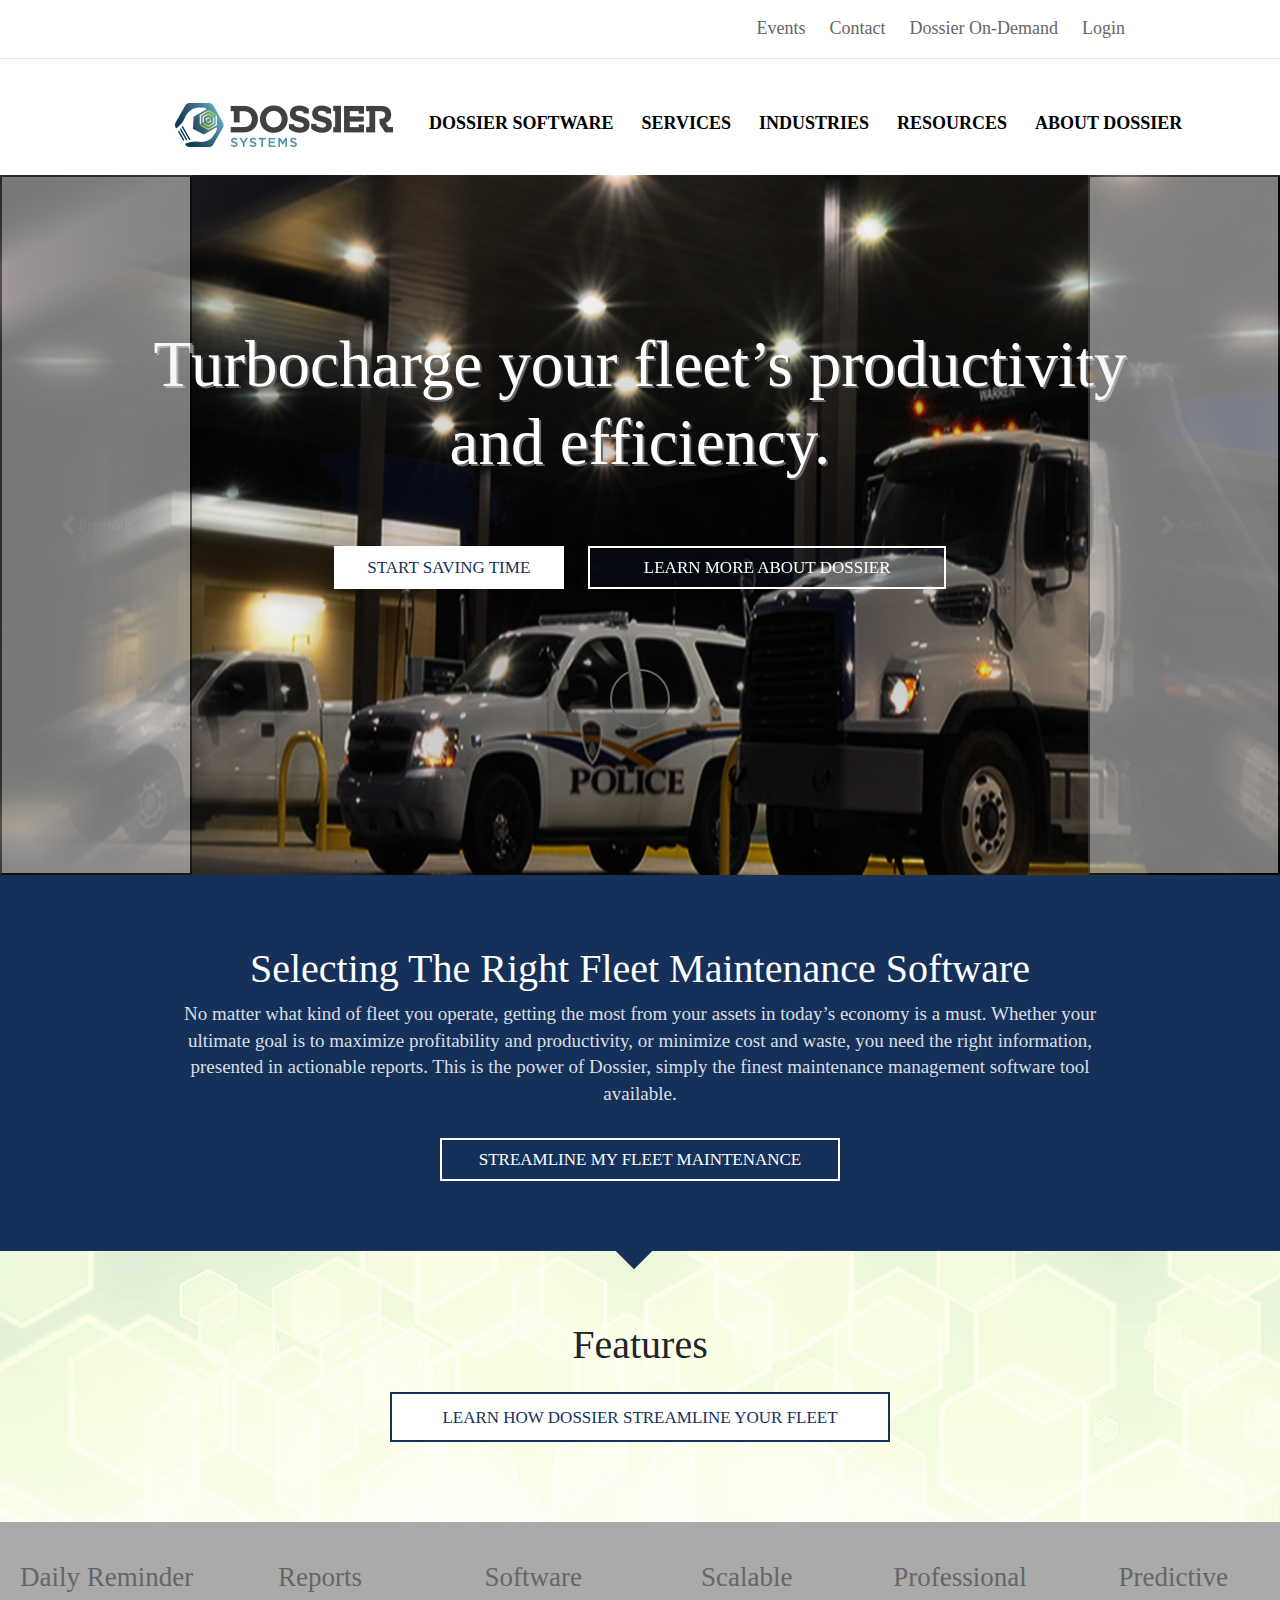
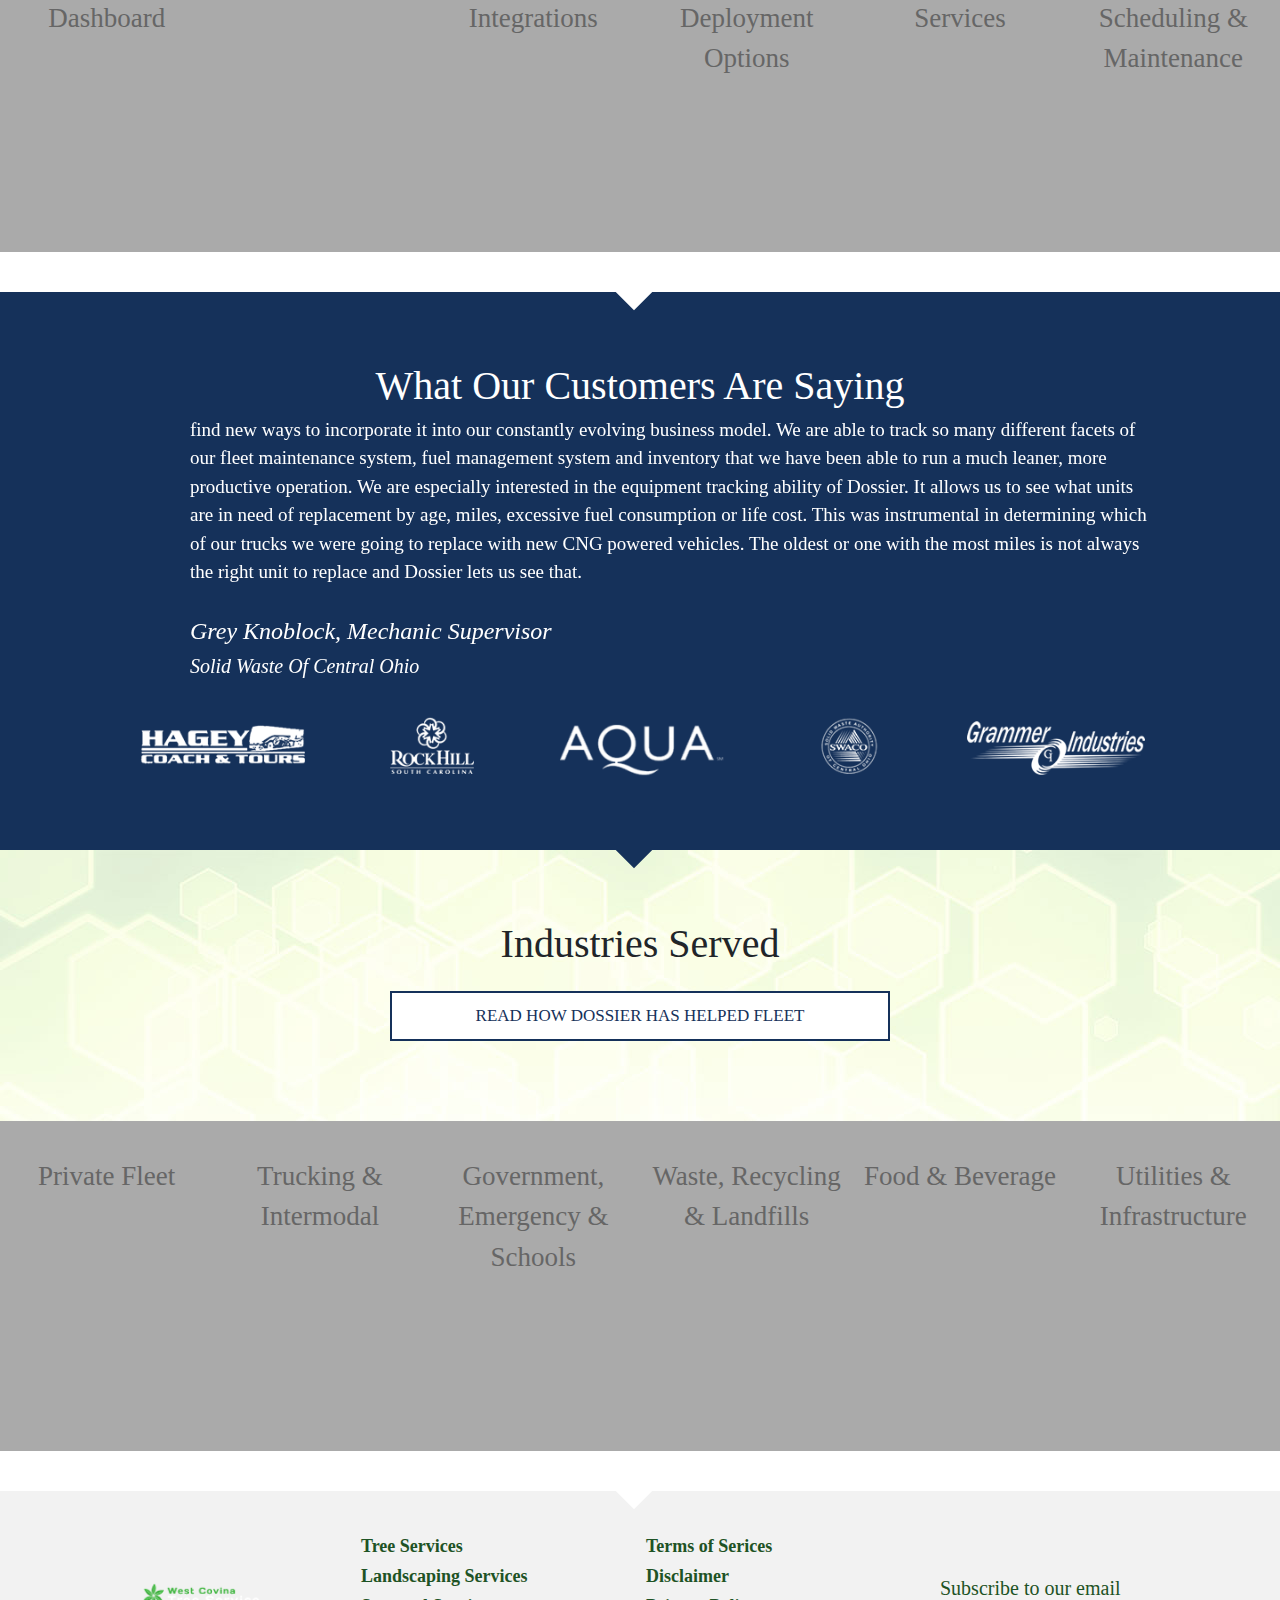
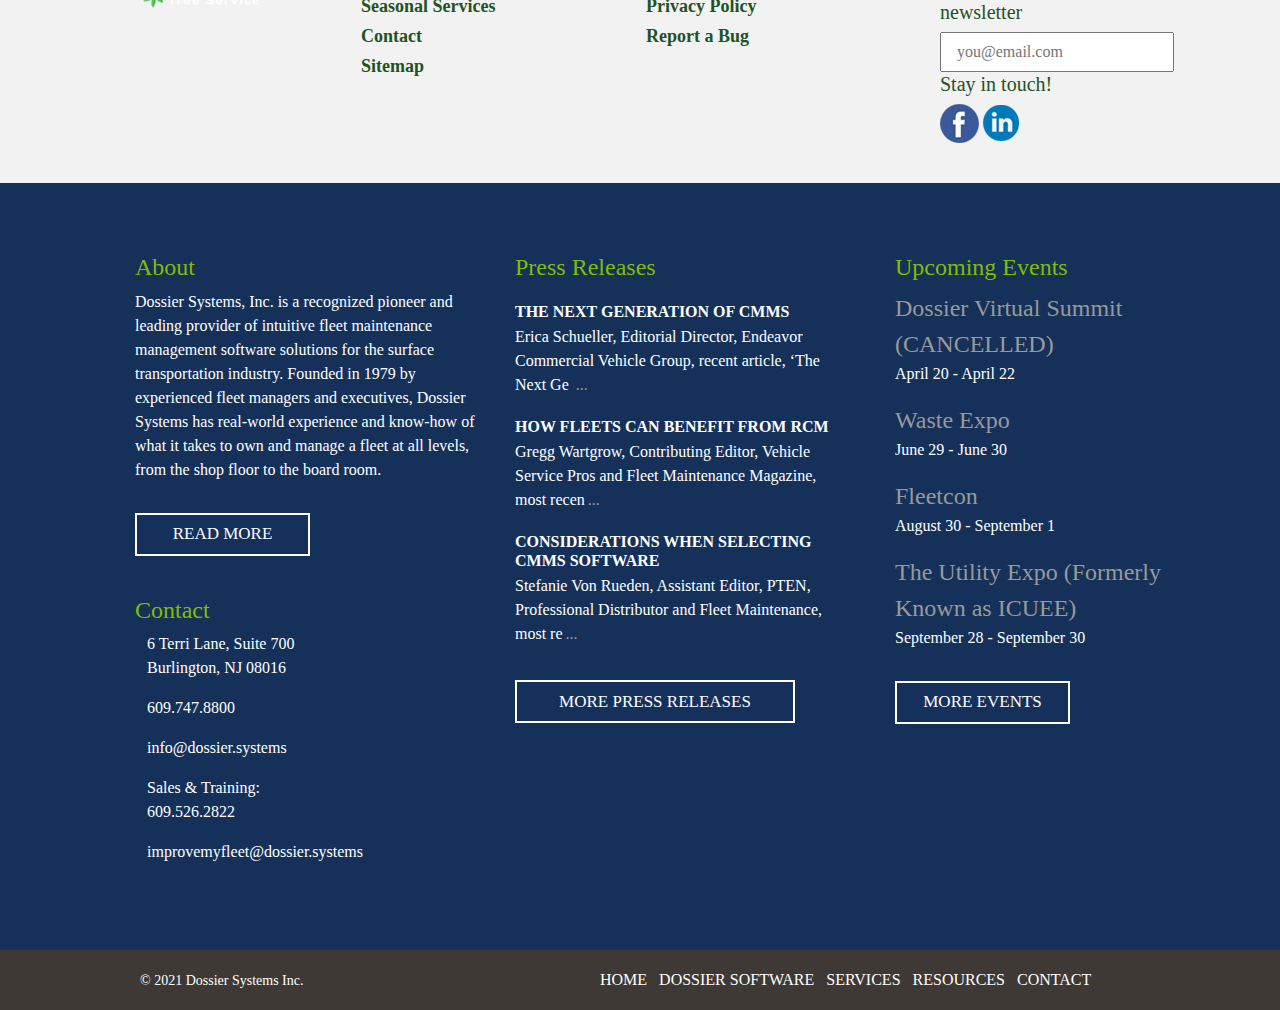
<file: index.html>
<!DOCTYPE html>
<html lang="en">

<head>
    <meta charset="UTF-8">
    <meta http-equiv="X-UA-Compatible" content="IE=edge">
    <meta name="viewport" content="width=device-width, initial-scale=1.0">
    <link rel="stylesheet" href="https://maxcdn.bootstrapcdn.com/bootstrap/4.0.0/css/bootstrap.min.css"
    integrity="sha384-Gn5384xqQ1aoWXA+058RXPxPg6fy4IWvTNh0E263XmFcJlSAwiGgFAW/dAiS6JXm" crossorigin="anonymous">
    <link href="https://cdn.jsdelivr.net/npm/bootstrap@5.0.0-beta2/dist/css/bootstrap.min.css" rel="stylesheet" integrity="sha384-BmbxuPwQa2lc/FVzBcNJ7UAyJxM6wuqIj61tLrc4wSX0szH/Ev+nYRRuWlolflfl" crossorigin="anonymous">

<link rel="stylesheet" href="fleetstyle.css">
<link rel="stylesheet" href="https://pro.fontawesome.com/releases/v5.10.0/css/all.css"
    integrity="sha384-AYmEC3Yw5cVb3ZcuHtOA93w35dYTsvhLPVnYs9eStHfGJvOvKxVfELGroGkvsg+p" crossorigin="anonymous" />
    <link rel="stylesheet" href="https://unpkg.com/aos@next/dist/aos.css" />
    
        <title>Fleet Maintenance</title>
    <style>
        .drps:hover .drpmenu {
            display: block;
        }

        .drpmenu {
            margin-top: 0;
            border: 1px solid rgb(233, 233, 233);
            border: 0px;
        }
    </style>
    <script>
        $(document).ready(function () {
            $(".drps").hover(function () {
                var drpmenu = $(this).children(".drpmenu");
                if (drpmenu.is(":visible")) {
                    drpmenu.parent().toggleClass("open");
                }
            });
        });
    </script>
</head>

<body>

    <div class="first">
        <a href="" class="firstlinks"><i class="fal fa-bus  phone"></i>Events</a>
        <a href="" class="firstlinks"><i class="fal fa-phone-alt phone"></i>Contact</a>
        <a href="" class="firstlinks"><i class="fal fa-construction  phone"></i>Dossier On-Demand</a>
        <a href="" class="firstlinks"><i class="fas fa-key  phone"></i>Login</a>
    
    </div>
    <hr>

    <nav class="navbar navbar-expand-lg navbar-light bg-light">
        <div class="container-fluid">
            <a class="navbar-brand" href="#"><img src="images/dossierlogo.png" alt="" class="dossierlogo"></a>
            <button class="navbar-toggler" type="button" data-toggle="collapse" data-target="#navbarNavDropdown"
                aria-controls="navbarNavDropdown" aria-expanded="false" aria-label="Toggle navigation">
                <span class="navbar-toggler-icon"></span>
            </button>
            <div class="collapse navcol navbar-collapse" id="navbarNavDropdown">
                <ul class="navbar-nav">
                    <li class="nav-item drps dropdown" id="drpp">
                        <a class="nav-link  " href="#" id="navbarDropdownMenuLink" role="button"
                            data-toggle="dropdown" aria-expanded="false">
                            DOSSIER SOFTWARE
                        </a>
                        <ul class="dropdown-menu drpmenu" aria-labelledby="navbarDropdownMenuLink">
                            <li><a class="dropdown-item" href="#">Standard Features</a></li>
                            <li><a class="dropdown-item" href="#">Virtual Tour</a></li>
                            <li><a class="dropdown-item" href="#">Reports</a></li>
                            <li><a class="dropdown-item" href="#">Suite Options</a></li>
                            <li><a class="dropdown-item" href="#">Advanced Features 7 Optional Technologies</a></li>
                            <li><a class="dropdown-item" href="#">Dossier On-Demand</a></li>
                            <div class="tridivnav"></div>
                            <div class="white"></div>
                        </ul>
                    </li>

                    <li class="nav-item drps dropdown" id="drpps">
                        <a class="nav-link  " href="fleetservice.html" id="navbarDropdownMenuLink" role="button"
                            data-toggle="dropdown" aria-expanded="false">
                            SERVICES
                        </a>
                        <ul class="dropdown-menu drpmenu" aria-labelledby="navbarDropdownMenuLink">
                            <li><a class="dropdown-item" href="#">Professional Services</a></li>
                            <li><a class="dropdown-item" href="#">Training</a></li>
                            <li><a class="dropdown-item" href="#">Technical Support</a></li>
                            <div class="tridivnav"></div>
                            <div class="white"></div>
                        </ul>
                    </li>
                    <li class="nav-item drps dropdown" id="drpp2">
                        <a class="nav-link  " href="fleetadvanced.html" id="navbarDropdownMenuLink" role="button"
                            data-toggle="dropdown" aria-expanded="false">
                            INDUSTRIES
                        </a>
                        <ul class="dropdown-menu drpmenu" aria-labelledby="navbarDropdownMenuLink">
                            <li><a class="dropdown-item" href="#"> Private Fleet</a></li>
                            <li><a class="dropdown-item" href="#"> Truking & Intermodal</a></li>
                            <li><a class="dropdown-item" href="#"> Food & Beverage</a></li>
                            <li><a class="dropdown-item" href="#"> Waste & Recycling</a></li>
                            <li><a class="dropdown-item" href="#"> Utilities, Infrastructure & Construction</a></li>
                            <li><a class="dropdown-item" href="#"> Government & Emergency</a></li>
                            <li><a class="dropdown-item" href="#"> Transit, School Bus & Motor Coaches</a></li>
                            <li><a class="dropdown-item" href="#"> Case Studies</a></li>
                            <div class="tridivnav"></div>
                            <div class="white"></div>
                        </ul>
                    </li>

                    <li class="nav-item drps dropdown" id="drpp3">
                        <a class="nav-link  " href="#" id="navbarDropdownMenuLink" role="button"
                            data-toggle="dropdown" aria-expanded="false">
                            RESOURCES
                        </a>
                        <ul class="dropdown-menu drpmenu" aria-labelledby="navbarDropdownMenuLink">
                            <li><a class="dropdown-item" href="#">Dossier Users Group</a></li>
                            <li><a class="dropdown-item" href="#">ROI Calculator</a></li>
                            <li><a class="dropdown-item" href="#">Vendor Evaluation Tool</a></li>
                            <li><a class="dropdown-item" href="#">VMRS Coding System</a></li>
                            <li><a class="dropdown-item" href="#">Download The Free Report</a></li>
                            <div class="tridivnav"></div>
                            <div class="white"></div>
                        </ul>
                    </li>

                    <li class="nav-item drps dropdown" id="drpp3">
                        <a class="nav-link  " href="fleetcontact.html" id="navbarDropdownMenuLink" role="button"
                            data-toggle="dropdown" aria-expanded="false">
                            ABOUT DOSSIER
                        </a>
                        <ul class="dropdown-menu drpmenu" aria-labelledby="navbarDropdownMenuLink">
                            <li><a class="dropdown-item" href="#">Press Release</a></li>
                            <li><a class="dropdown-item" href="#">Partners</a></li>
                            <li><a class="dropdown-item" href="#">Awards & Memberships</a></li>
                            <li><a class="dropdown-item" href="#">Careers</a></li>
                            <li><a class="dropdown-item" href="#">Blog</a></li>
                            <li><a class="dropdown-item" href="#">Community Relations</a></li>
                            <div class="tridivnav"></div>
                            <div class="white"></div>
                        </ul>
                    </li>
                </ul>
            </div>
        </div>
    </nav>

    <div id="carouselExampleFade" class="carousel carousel-fade carosec slide" data-bs-ride="carousel">
        <div class="carousel-inner">
            <div class="carousel-item active">
                <div class="slidercaro1">
                    <h1 class="enhance1" data-aos="fade-zoom-in"
                    data-aos-easing="ease-in-back"
                    data-aos-delay="300"
                    data-aos-offset="0">
                        Turbocharge your fleet’s productivity and efficiency.
                    </h1>
                    <button type="button" class="btn btn-primary saving" data-aos="fade-zoom-in"
                    data-aos-easing="ease-in-back"
                    data-aos-delay="600"
                    data-aos-offset="0">START SAVING TIME</button> <button type="button" class="btn btn-primary learnmor btncaro" data-aos="fade-zoom-in"
                    data-aos-easing="ease-in-back"
                    data-aos-delay="900"
                    data-aos-offset="0">LEARN MORE ABOUT DOSSIER</button>
                    <div class="dropbtn next" data-aos="fade-zoom-in"
                    data-aos-easing="ease-in-back"
                    data-aos-delay="1200"
                    data-aos-offset="0">
                        <i class="fal fa-chevron-down"></i>
                    </div>
                </div>
                
            </div>
            <div class="carousel-item">
                <div class="slidercaro2">
                    <h1 class="enhance1">
                        Lower costs and higher performance: that’s ROI made easy.
                    </h1>
                    <button type="button" class="btn btn-primary learnmor btncaro">TEST DRIVE OUR ROI CALCULATOR</button>
                    <div class="dropbtn next">
                        <i class="fal fa-chevron-down "></i>
                    </div>
                </div>
            </div>
            <div class="carousel-item">
                <div class="slidercaro">
                    <h1 class="enhance">
                        Enhanced productivity at every level.
                    </h1>
                    <button type="button" class="btn btn-primary virtual">TAKE A VIRTUAL TOUR</button>
                    <div class="dropbtn next">
                        <i class="fal fa-chevron-down"></i>
                    </div>
                </div>
            </div>
        </div>
        <button class="carousel-control-prev" type="button" data-bs-target="#carouselExampleFade"
            data-bs-slide="prev">
            <span class="carousel-control-prev-icon" aria-hidden="true"></span>
            <span class="visually-hidden">Previous</span>
        </button>
        <button class="carousel-control-next" type="button" data-bs-target="#carouselExampleFade"
            data-bs-slide="next">
            <span class="carousel-control-next-icon" aria-hidden="true"></span>
            <span class="visually-hidden">Next</span>
        </button>
    </div>



    <div class="second sec2">
        <h1 class="sech1">
            Selecting The Right Fleet Maintenance Software
        </h1>
        <p class="secpara">
            No matter what kind of fleet you operate, getting the most from your assets in today’s economy is a must.
            Whether your ultimate goal is to maximize profitability and productivity, or minimize cost and waste, you
            need the right information, presented in actionable reports. This is the power of Dossier, simply the finest
            maintenance management software tool available.
        </p>
        <button type="button" class="btn btn-primary stream">STREAMLINE MY FLEET MAINTENANCE</button>
        <div class="tridiv">

        </div>
    </div>

    <div class="third">
        <h1 class="thirdh1">
            Features
        </h1>
        <button type="button" class="btn btn-primary learn">LEARN HOW DOSSIER STREAMLINE YOUR FLEET </button>
    </div>

    <div class="fourth">
        <div>
            <div class="flex-container">
                <div class="flex-1"><a href="" class="foranc">
                        <div class="fourthlinks">

                            <div class="fourthico"><i class="far fa-tachometer-alt-slow foricos"></i></div>
                            <p class="daily">
                                Daily Reminder Dashboard
                            </p>
                        </div>
                    </a>
                </div>
                <div class="flex-1"><a href="" class="foranc">
                        <div class="fourthlinks">

                            <div class="fourthico"><i class="far fa-file-word"></i></div>
                            <p class="daily">
                                Reports
                            </p>
                        </div>
                    </a>
                </div>
                <div class="flex-1"><a href="" class="foranc">
                        <div class="fourthlinks">

                            <div class="fourthico"><i class="far fa-paperclip"></i></div>
                            <p class="daily">
                                Software Integrations
                            </p>
                        </div>
                    </a>
                </div>
                <div class="flex-1"><a href="" class="foranc">
                        <div class="fourthlinks">

                            <div class="fourthico"><i class="far fa-compress-arrows-alt"></i></div>
                            <p class="daily">
                                Scalable Deployment Options
                            </p>
                        </div>
                    </a>
                </div>
                <div class="flex-1"><a href="" class="foranc">
                        <div class="fourthlinks">

                            <div class="fourthico"><i class="fas fa-users"></i></div>
                            <p class="daily">
                                Professional Services
                            </p>
                        </div>
                    </a>
                </div>
                <div class="flex-1"><a href="" class="foranc">
                        <div class="fourthlinks">

                            <div class="fourthico"><i class="fas fa-tools"></i></div>
                            <p class="daily">
                                Predictive Scheduling & Maintenance
                            </p>
                        </div>
                    </a>
                </div>
            </div>
        </div>
        <div class="tridivwhite">

        </div>
    </div>

    <div class="fifth">
        <h1 class="sech1">
            What Our Customers Are Saying
        </h1>
        <div id="carouselExampleSlidesOnly" class="carousel slide" data-bs-ride="carousel">
            <div class="carousel-inner">
                <div class="carousel-item active" data-bs-interval="5000">
                    <div class="writecaro">
                        <div class="icocaro"><i class="fal fa-quote-left"></i></div>
                        <p class="paracaro">
                            SWACO has been using the Dossier System since early 2003; the depth of the system’s
                            capabilities enables us to continuously find new ways to incorporate it into our constantly
                            evolving business model. We are able to track so many different facets of our fleet
                            maintenance system, fuel management system and inventory that we have been able to run a
                            much leaner, more productive operation. We are especially interested in the equipment
                            tracking ability of Dossier. It allows us to see what units are in need of replacement by
                            age, miles, excessive fuel consumption or life cost. This was instrumental in determining
                            which of our trucks we were going to replace with new CNG powered vehicles. The oldest or
                            one with the most miles is not always the right unit to replace and Dossier lets us see
                            that.</p>
                        <div class="writegrey">
                            <h4 class=""><i>Grey Knoblock, Mechanic Supervisor</i></h4>
                            <h5><i>Solid Waste Of Central Ohio</i></h5>
                        </div>
                    </div>
                </div>
                <div class="carousel-item" data-bs-interval="5000">
                    <div class="writecaro">
                        <div class="icocaro"><i class="fal fa-quote-left"></i></div>
                        <p class="paracaro">

                            Dossier has been a real asset for us to transform our shop from a manual, handwritten, paper
                            intensive process to an online, live, automated system. It has allowed us the opportunity to
                            see activity at multiple shops at the same time and stay current with work being performed
                            all over the country. We have been pleased with the transition to Dossier and are
                            enthusiastic to continue to see the reporting and automation advancements!</p>
                        <div class="writegrey">
                            <h4 class=""><i>Bart Middleton, CFO</i></h4>
                            <h5><i>Grammer Industries</i></h5>
                        </div>
                    </div>
                </div>
            </div>
        </div>


        <div class="container icons">
            <div class="row">
                <div class="col-sm"><a href="" class="linkfive"><img src="images/hagey-small.png" alt=""
                            class="iconfive"></a></div>
                <div class="col-sm"><a href="" class="linkfive"><img src="images/rock-hill.png" alt=""
                            class="iconfive"></a></div>
                <div class="col-sm"><a href="" class="linkfive"><img src="images/aqua.png" alt="" class="iconfive"></a>
                </div>
                <div class="col-sm"><a href="" class="linkfive"><img src="images/swaco-small.png" alt=""
                            class="iconfive"></a></div>
                <div class="col-sm"><a href="" class="linkfive"><img src="images/grammar-industries.png" alt=""
                            class="iconfive"></a></div>
            </div>
        </div>
        <div class="tridiv">

        </div>
    </div>

    <div class="third">
        <h1 class="thirdh1">
            Industries Served
        </h1>
        <button type="button" class="btn btn-primary learn">READ HOW DOSSIER HAS HELPED FLEET </button>
    </div>

    <div class="fourth">
        <div>
            <div class="flex-container">
                <div class="flex-1"><a href="" class="foranc">
                        <div class="fourthlinks">

                            <div class="fourthico"><i class="far fa-truck"></i></div>
                            <p class="daily">
                                Private Fleet
                            </p>
                        </div>
                    </a>
                </div>
                <div class="flex-1"><a href="" class="foranc">
                        <div class="fourthlinks">

                            <div class="fourthico"><i class="fal fa-subway"></i></div>
                            <p class="daily">
                                Trucking & Intermodal
                            </p>
                        </div>
                    </a>
                </div>
                <div class="flex-1"><a href="" class="foranc">
                        <div class="fourthlinks">

                            <div class="fourthico"><i class="fas fa-hospital"></i></div>
                            <p class="daily">
                                Government, Emergency & Schools
                            </p>
                        </div>
                    </a>
                </div>
                <div class="flex-1"><a href="" class="foranc">
                        <div class="fourthlinks">

                            <div class="fourthico"><i class="fas fa-trash"></i></div>
                            <p class="daily">
                                Waste, Recycling & Landfills
                            </p>
                        </div>
                    </a>
                </div>
                <div class="flex-1"><a href="" class="foranc">
                        <div class="fourthlinks">

                            <div class="fourthico"><i class="fas fa-apple-alt"></i></div>
                            <p class="daily">
                                Food & Beverage
                            </p>
                        </div>
                    </a>
                </div>
                <div class="flex-1"><a href="" class="foranc">
                        <div class="fourthlinks">

                            <div class="fourthico"><i class="far fa-lightbulb"></i></div>
                            <p class="daily">
                                Utilities & Infrastructure
                            </p>
                        </div>
                    </a>
                </div>
            </div>
        </div>
        <div class="tridivwhite">

        </div>
    </div>

    <div class="tag_sec">
        <div class="container">
            <div class="row">
                    <div class="col-lg-3 col-sm-12 text-center">
                        <div class="logo_p">
                            <img src="images/logo.png" alt="" class="tage_img">
                        </div>
                    </div>
                    <div class="col-lg-3 col-sm-12">
                        <ul>
                            <li><a href="https://covinatreeservice.com/maintenance"> Tree Services </a></li>
                            <li><a href="https://covinatreeservice.com/landscaping/"> Landscaping Services</a></li>
                            <li><a href="https://covinatreeservice.com/seasonal/"> Seasonal Services </a></li>
                            <li><a href="https://covinatreeservice.com/contact.html">Contact</a></li>
                            <li><a href="https://covinatreeservice.com/sitemap.html">Sitemap</a></li>
                        </ul>
                    </div>
                    <div class="col-lg-3 col-sm-12">
                        <ul>
                            <li><a href="https://covinatreeservice.com/service-terms.html">Terms of Serices</a></li>
                            <li><a href="https://covinatreeservice.com/disclaimer.html">Disclaimer</a></li>
                            <li><a href="https://covinatreeservice.com/privacy-policy.html">Privacy Policy</a></li>
                            <li><a href="https://covinatreeservice.com/report-errors.html">Report a Bug</a></li>

                        </ul>
                    </div>
                <div class="col-lg-3 col-sm-12 mg_top sub">
                    <h4>Subscribe to our email newsletter</h4>
                    <form id="contact-form2" method="post" action="contact-2.php">
                        <div class="messages"></div>
                        <input name="email2" type="email" placeholder="you@email.com" id="form_email" required="required" data-error="Valid email is required.">
                        <div class="help-block with-errors"></div>
                    </form>
                    <h4>Stay in touch!</h4>
                    <span><a href="https://www.google.com"><img src="images/social_fb.png" alt=""></a></span>
                    <span><a href="https://www.google.com"><img src="images/social_in.png" alt=""></a></span>
                </div>
            </div>
        </div>
    </div>

    <div class="last">
        <div class="container">
            <div class="row">
              <div class="col-sm">
               <h4 class="about">
                   About
               </h4>
               <p class="lastsecpara">
                Dossier Systems, Inc. is a recognized pioneer and leading provider of intuitive fleet maintenance management software solutions for the surface transportation industry. Founded in 1979 by experienced fleet managers and executives, Dossier Systems has real-world experience and know-how of what it takes to own and manage a fleet at all levels, from the shop floor to the board room.
               </p>
               
               <button type="button" class="btn btn-primary virtualread">READ MORE</button>
               <div class="conta">
               <h4 class="about">
                Contact
            </h4>
            <div class="contico">
                <i class="fas fa-map-marker-alt locico"></i>
                <p class="location">
                    6 Terri Lane, Suite 700
Burlington, NJ 08016
                </p>
            </div>
            <div class="contico">
                <i class="fas fa-tty locico"></i>
                <p class="location">
                    609.747.8800
                </p>
            </div>
            <div class="contico">
                <i class="fas fa-envelope locico"></i>
                <p class="location">
                    info@dossier.systems
                </p>
            </div>
            <div class="contico">
                <i class="fas fa-tty locico"></i>
                <p class="location">
                    Sales & Training: 609.526.2822
                </p>
            </div>
            <div class="contico">
                <i class="fas fa-envelope locico"></i>
                <p class="location">
                    improvemyfleet@dossier.systems
                </p>
            </div>
        </div>
              </div>
              <div class="col-sm">
                <h4 class="about">
                    Press Releases
                </h4>
                <div class="press">
                    <a href="" class="presslink"><h6><b>THE NEXT GENERATION OF CMMS</b></h6></a>
                    <p class="lastsecpara3">
                        Erica Schueller, Editorial Director, Endeavor Commercial Vehicle Group, recent article, ‘The Next Ge <a href="" class="dots">...</a> 
                    </p>
                </div>
                <div class="press">
                    <a href="" class="presslink"><h6><b>HOW FLEETS CAN BENEFIT FROM RCM</b></h6></a>
                    <p class="lastsecpara3">
                        Gregg Wartgrow, Contributing Editor, Vehicle Service Pros and Fleet Maintenance Magazine, most recen<a href="" class="dots">...</a> 
                    </p>
                </div>
                <div class="press">
                    <a href="" class="presslink"><h6><b>CONSIDERATIONS WHEN SELECTING CMMS SOFTWARE</b></h6></a>
                    <p class="lastsecpara3">
                        Stefanie Von Rueden, Assistant Editor, PTEN, Professional Distributor and Fleet Maintenance, most re<a href="" class="dots">...</a> 
                    </p>
                </div>
                <button type="button" class="btn btn-primary morebtn">MORE PRESS RELEASES</button>
              </div>
              <div class="col-sm">
                <h4 class="about rele">
                    Upcoming Events
                </h4>
                <div class="upcoming">
                    <a href="" class="dossierlink">Dossier Virtual Summit (CANCELLED)</a>
                    <p class="lastsecpara">
                        April 20 - April 22
                    </p>
                </div>
                <div class="upcoming">
                    <a href="" class="dossierlink">Waste Expo</a>
                    <p class="lastsecpara">
                        June 29 - June 30
                    </p>
                </div>
                <div class="upcoming">
                    <a href="" class="dossierlink">Fleetcon</a>
                    <p class="lastsecpara">
                        August 30 - September 1
                    </p>
                </div>
                <div class="upcoming1">
                    <a href="" class="dossierlink">The Utility Expo (Formerly Known as ICUEE)</a>
                    <p class="lastsecpara">
                        September 28 - September 30
                    </p>
                </div>
                <button type="button" class="btn btn-primary virtualread">MORE EVENTS</button>
              </div>
            </div>
          </div>
    </div>

    <div class="copy">
        <div class="copyright">
            © 2021 Dossier Systems Inc.
        </div>
        <div class="links">
            <a href="" class="homlinkk">HOME</a>
            <a href="" class="homlinkk">DOSSIER SOFTWARE</a>
            <a href="" class="homlinkk">SERVICES</a>
            <a href="" class="homlinkk">RESOURCES</a>
            <a href="" class="homlinkk">CONTACT</a>
            <a href="" class="homlinkk"><i class="fab fa-twitter"></i></a>
            <a href="" class="homlinkk"><i class="fab fa-linkedin-in"></i></a>

        </div>
    </div>

    <script src="appfleet.js"></script>
    <script src="https://cdn.jsdelivr.net/npm/bootstrap@5.0.0-beta2/dist/js/bootstrap.bundle.min.js" integrity="sha384-b5kHyXgcpbZJO/tY9Ul7kGkf1S0CWuKcCD38l8YkeH8z8QjE0GmW1gYU5S9FOnJ0" crossorigin="anonymous"></script>
    <script src="https://cdn.jsdelivr.net/npm/@popperjs/core@2.6.0/dist/umd/popper.min.js" integrity="sha384-KsvD1yqQ1/1+IA7gi3P0tyJcT3vR+NdBTt13hSJ2lnve8agRGXTTyNaBYmCR/Nwi" crossorigin="anonymous"></script>
<script src="https://cdn.jsdelivr.net/npm/bootstrap@5.0.0-beta2/dist/js/bootstrap.min.js" integrity="sha384-nsg8ua9HAw1y0W1btsyWgBklPnCUAFLuTMS2G72MMONqmOymq585AcH49TLBQObG" crossorigin="anonymous"></script>
    <script src="https://code.jquery.com/jquery-3.2.1.slim.min.js"
        integrity="sha384-KJ3o2DKtIkvYIK3UENzmM7KCkRr/rE9/Qpg6aAZGJwFDMVNA/GpGFF93hXpG5KkN"
        crossorigin="anonymous"></script>
    <script src="https://cdnjs.cloudflare.com/ajax/libs/popper.js/1.12.9/umd/popper.min.js"
        integrity="sha384-ApNbgh9B+Y1QKtv3Rn7W3mgPxhU9K/ScQsAP7hUibX39j7fakFPskvXusvfa0b4Q"
        crossorigin="anonymous"></script>
    <script src="https://maxcdn.bootstrapcdn.com/bootstrap/4.0.0/js/bootstrap.min.js"
        integrity="sha384-JZR6Spejh4U02d8jOt6vLEHfe/JQGiRRSQQxSfFWpi1MquVdAyjUar5+76PVCmYl"
        crossorigin="anonymous"></script>

    <script src="js/jquery-3.2.1.min.js"></script>
    <script src="js/bootstrap.min.js"></script>
    <script src="js/main.js"></script>
    <script src='https://www.google.com/recaptcha/api.js'></script>
    <script src="validator.js"></script>
    <script src="contact.js"></script>
    <script src="contact-2.js"></script>

    <script src="https://unpkg.com/aos@next/dist/aos.js"></script>
    <script>
      AOS.init();
    </script>

</body>

</html>
</file>
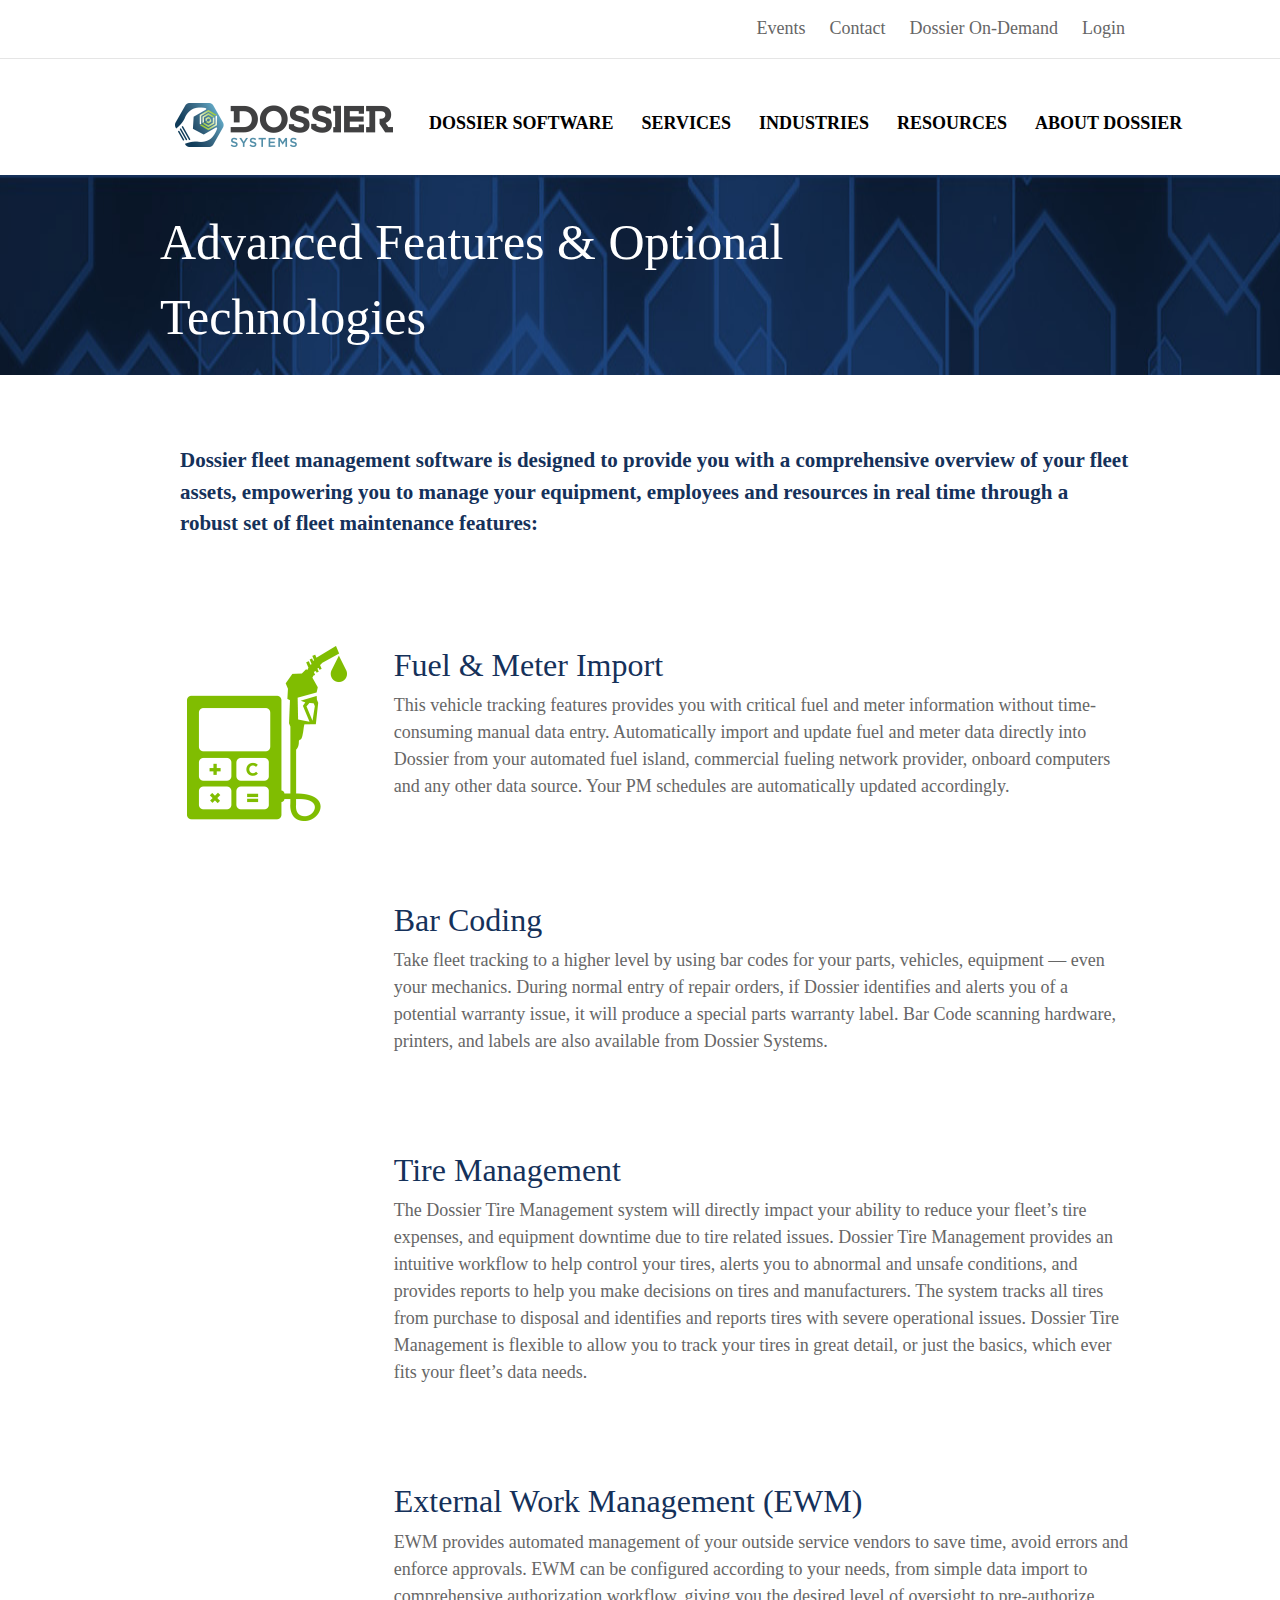
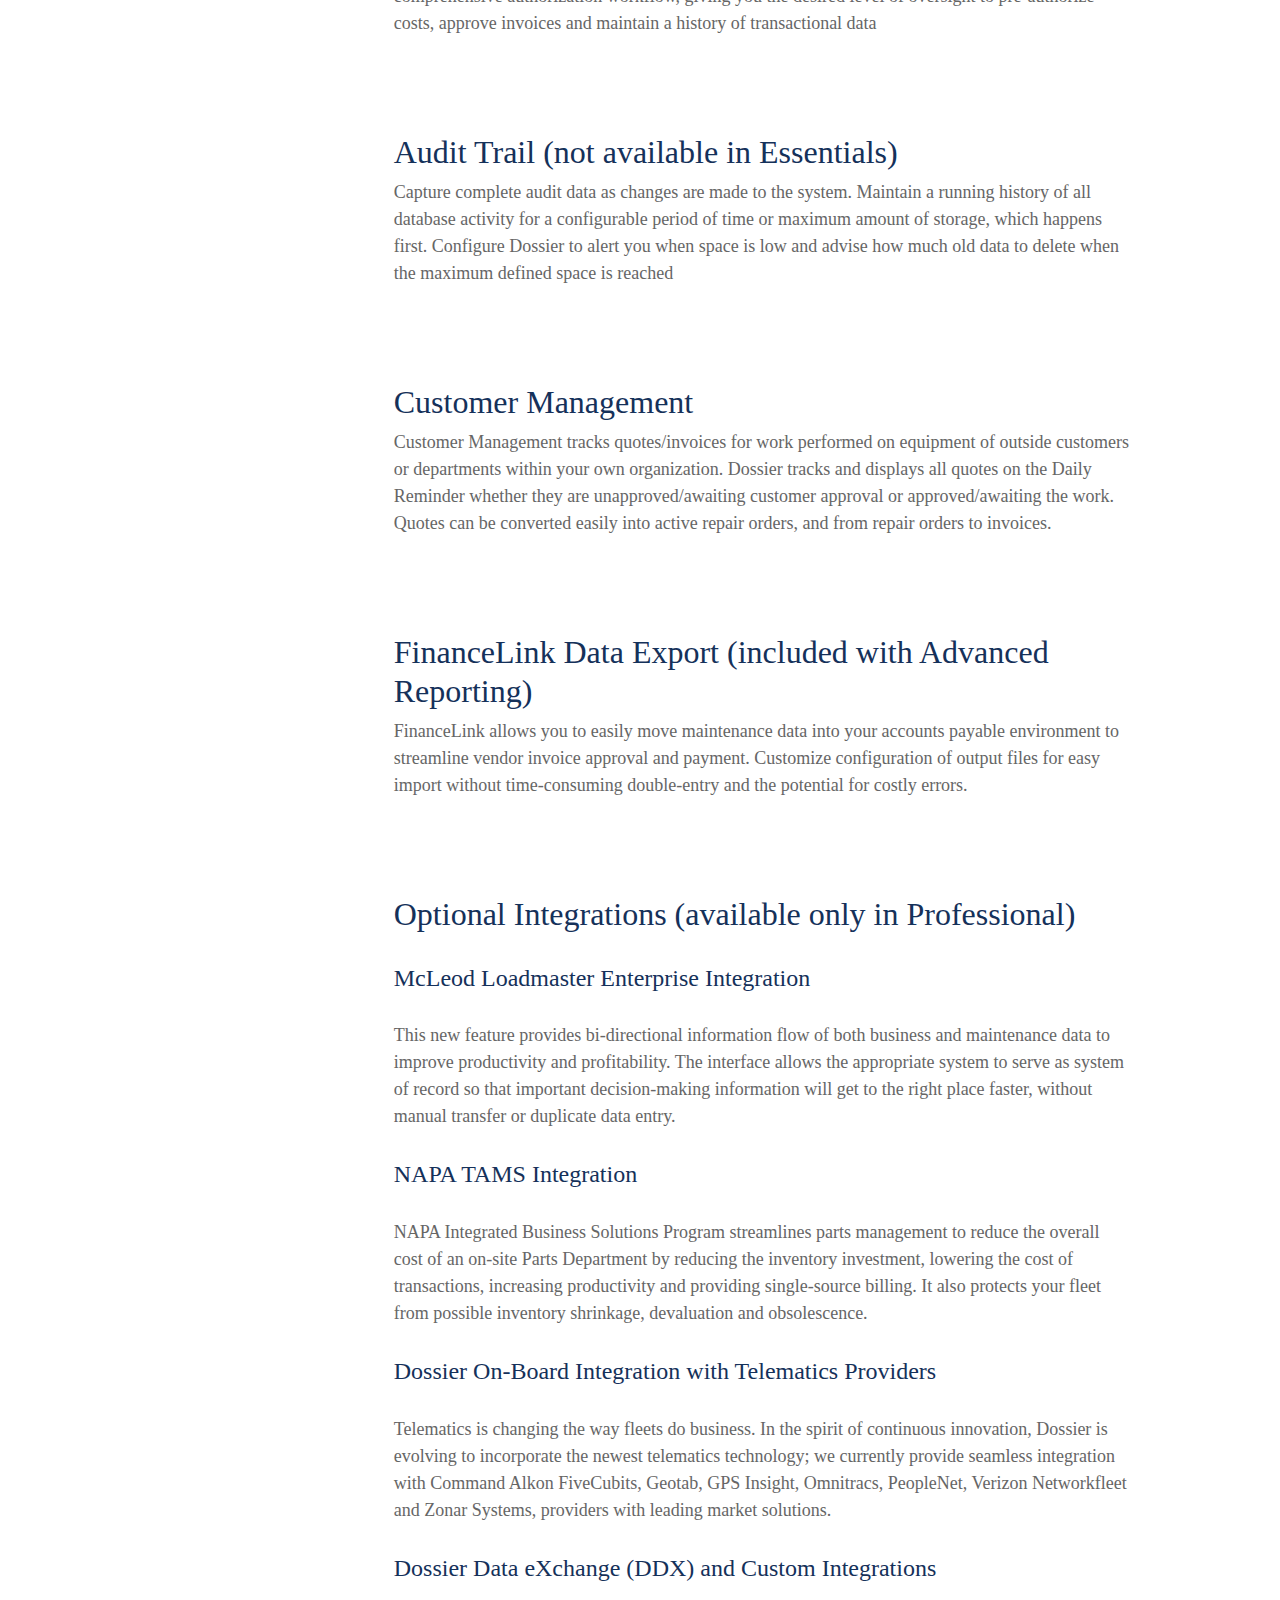
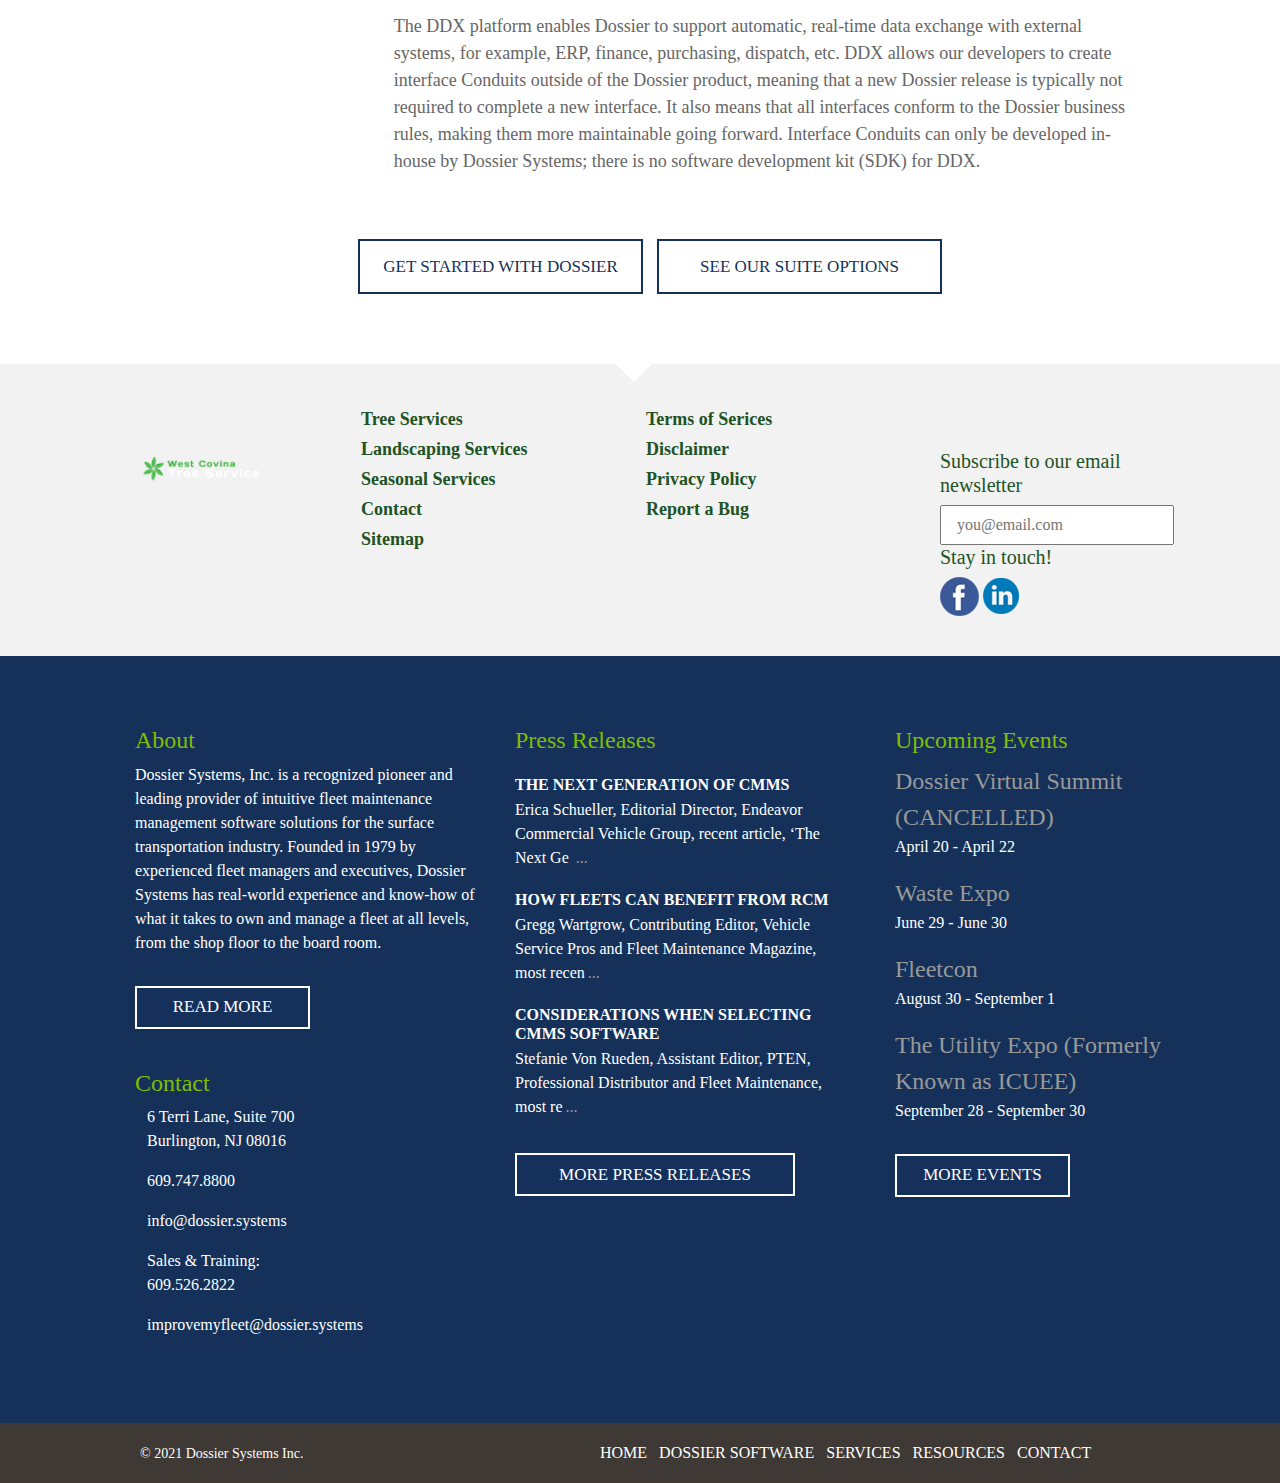
<file: fleetadvanced.html>
<!DOCTYPE html>
<html lang="en">

<head>
    <meta charset="UTF-8">
    <meta http-equiv="X-UA-Compatible" content="IE=edge">
    <meta name="viewport" content="width=device-width, initial-scale=1.0">
    <link rel="stylesheet" href="https://maxcdn.bootstrapcdn.com/bootstrap/4.0.0/css/bootstrap.min.css"
    integrity="sha384-Gn5384xqQ1aoWXA+058RXPxPg6fy4IWvTNh0E263XmFcJlSAwiGgFAW/dAiS6JXm" crossorigin="anonymous">
    <link href="https://cdn.jsdelivr.net/npm/bootstrap@5.0.0-beta2/dist/css/bootstrap.min.css" rel="stylesheet" integrity="sha384-BmbxuPwQa2lc/FVzBcNJ7UAyJxM6wuqIj61tLrc4wSX0szH/Ev+nYRRuWlolflfl" crossorigin="anonymous">

<link rel="stylesheet" href="fleetstyle.css">
<link rel="stylesheet" href="https://pro.fontawesome.com/releases/v5.10.0/css/all.css"
    integrity="sha384-AYmEC3Yw5cVb3ZcuHtOA93w35dYTsvhLPVnYs9eStHfGJvOvKxVfELGroGkvsg+p" crossorigin="anonymous" />
    <link rel="stylesheet" href="https://unpkg.com/aos@next/dist/aos.css" />
    
        <title>Fleet Maintenance</title>
    <style>
        .drps:hover .drpmenu {
            display: block;
        }

        .drpmenu {
            margin-top: 0;
            border: 1px solid rgb(233, 233, 233);
            border: 0px;
        }
    </style>
    <script>
        $(document).ready(function () {
            $(".drps").hover(function () {
                var drpmenu = $(this).children(".drpmenu");
                if (drpmenu.is(":visible")) {
                    drpmenu.parent().toggleClass("open");
                }
            });
        });
    </script>
</head>

<body>

    <div class="first">
        <a href="" class="firstlinks"><i class="fal fa-bus  phone"></i>Events</a>
        <a href="" class="firstlinks"><i class="fal fa-phone-alt phone"></i>Contact</a>
        <a href="" class="firstlinks"><i class="fal fa-construction  phone"></i>Dossier On-Demand</a>
        <a href="" class="firstlinks"><i class="fas fa-key  phone"></i>Login</a>
    
    </div>
    <hr>

    <nav class="navbar navbar-expand-lg navbar-light bg-light">
        <div class="container-fluid">
            <a class="navbar-brand" href="#"><img src="images/dossierlogo.png" alt="" class="dossierlogo"></a>
            <button class="navbar-toggler" type="button" data-toggle="collapse" data-target="#navbarNavDropdown"
                aria-controls="navbarNavDropdown" aria-expanded="false" aria-label="Toggle navigation">
                <span class="navbar-toggler-icon"></span>
            </button>
            <div class="collapse navcol navbar-collapse" id="navbarNavDropdown">
                <ul class="navbar-nav">
                    <li class="nav-item drps dropdown" id="drpp">
                        <a class="nav-link  " href="index.html" id="navbarDropdownMenuLink" role="button"
                            data-toggle="dropdown" aria-expanded="false">
                            DOSSIER SOFTWARE
                        </a>
                        <ul class="dropdown-menu drpmenu" aria-labelledby="navbarDropdownMenuLink">
                            <li><a class="dropdown-item" href="#">Standard Features</a></li>
                            <li><a class="dropdown-item" href="#">Virtual Tour</a></li>
                            <li><a class="dropdown-item" href="#">Reports</a></li>
                            <li><a class="dropdown-item" href="#">Suite Options</a></li>
                            <li><a class="dropdown-item" href="#">Advanced Features 7 Optional Technologies</a></li>
                            <li><a class="dropdown-item" href="#">Dossier On-Demand</a></li>
                            <div class="tridivnav"></div>
                            <div class="white"></div>
                        </ul>
                    </li>

                    <li class="nav-item drps dropdown" id="drpps">
                        <a class="nav-link  " href="fleetservice.html" id="navbarDropdownMenuLink" role="button"
                            data-toggle="dropdown" aria-expanded="false">
                            SERVICES
                        </a>
                        <ul class="dropdown-menu drpmenu" aria-labelledby="navbarDropdownMenuLink">
                            <li><a class="dropdown-item" href="#">Professional Services</a></li>
                            <li><a class="dropdown-item" href="#">Training</a></li>
                            <li><a class="dropdown-item" href="#">Technical Support</a></li>
                            <div class="tridivnav"></div>
                            <div class="white"></div>
                        </ul>
                    </li>
                    <li class="nav-item drps dropdown" id="drpp2">
                        <a class="nav-link  " href="fleetadvanced.html" id="navbarDropdownMenuLink" role="button"
                            data-toggle="dropdown" aria-expanded="false">
                            INDUSTRIES
                        </a>
                        <ul class="dropdown-menu drpmenu" aria-labelledby="navbarDropdownMenuLink">
                            <li><a class="dropdown-item" href="#"> Private Fleet</a></li>
                            <li><a class="dropdown-item" href="#"> Truking & Intermodal</a></li>
                            <li><a class="dropdown-item" href="#"> Food & Beverage</a></li>
                            <li><a class="dropdown-item" href="#"> Waste & Recycling</a></li>
                            <li><a class="dropdown-item" href="#"> Utilities, Infrastructure & Construction</a></li>
                            <li><a class="dropdown-item" href="#"> Government & Emergency</a></li>
                            <li><a class="dropdown-item" href="#"> Transit, School Bus & Motor Coaches</a></li>
                            <li><a class="dropdown-item" href="#"> Case Studies</a></li>
                            <div class="tridivnav"></div>
                            <div class="white"></div>
                        </ul>
                    </li>

                    <li class="nav-item drps dropdown" id="drpp3">
                        <a class="nav-link  " href="#" id="navbarDropdownMenuLink" role="button"
                            data-toggle="dropdown" aria-expanded="false">
                            RESOURCES
                        </a>
                        <ul class="dropdown-menu drpmenu" aria-labelledby="navbarDropdownMenuLink">
                            <li><a class="dropdown-item" href="#">Dossier Users Group</a></li>
                            <li><a class="dropdown-item" href="#">ROI Calculator</a></li>
                            <li><a class="dropdown-item" href="#">Vendor Evaluation Tool</a></li>
                            <li><a class="dropdown-item" href="#">VMRS Coding System</a></li>
                            <li><a class="dropdown-item" href="#">Download The Free Report</a></li>
                            <div class="tridivnav"></div>
                            <div class="white"></div>
                        </ul>
                    </li>

                    <li class="nav-item drps dropdown" id="drpp3">
                        <a class="nav-link  " href="fleetcontact.html" id="navbarDropdownMenuLink" role="button"
                            data-toggle="dropdown" aria-expanded="false">
                            ABOUT DOSSIER
                        </a>
                        <ul class="dropdown-menu drpmenu" aria-labelledby="navbarDropdownMenuLink">
                            <li><a class="dropdown-item" href="#">Press Release</a></li>
                            <li><a class="dropdown-item" href="#">Partners</a></li>
                            <li><a class="dropdown-item" href="#">Awards & Memberships</a></li>
                            <li><a class="dropdown-item" href="#">Careers</a></li>
                            <li><a class="dropdown-item" href="#">Blog</a></li>
                            <li><a class="dropdown-item" href="#">Community Relations</a></li>
                            <div class="tridivnav"></div>
                            <div class="white"></div>
                        </ul>
                    </li>
                </ul>
            </div>
        </div>
    </nav>

    <div class="advancedfirst">
        Advanced Features & Optional Technologies
    </div>

    <p class="advanwrite"><b>Dossier fleet management software is designed to provide you with a comprehensive overview of your fleet assets, empowering you to manage your equipment, employees and resources in real time through a robust set of fleet maintenance features:</b></p>

    <div class="mainadvan">
        <div class="fuel">
            <div class="fuelico">
                <img src="images/fuel.png" alt="" class="fuelimg"  data-aos="fade-right" data-aos-once="true" data-aos-duration="700">
            </div>
            <div class="fuelwrite">
                <h2 class="meterimp">
                    Fuel & Meter Import
                </h2>
                <p class="behind">
                    This vehicle tracking features provides you with critical fuel and meter information without time-consuming manual data entry. Automatically import and update fuel and meter data directly into Dossier from your automated fuel island, commercial fueling network provider, onboard computers and any other data source. Your PM schedules are automatically updated accordingly.
                </p>
            </div>
        </div>
        <div class="fuel">
            <div class="fuelico">
                <img src="images/barcode.png" alt="" class="fuelimg"  data-aos="fade-right" data-aos-once="true" data-aos-duration="700">
            </div>
            <div class="fuelwrite">
                <h2 class="meterimp">
                    Bar Coding
                </h2>
                <p class="behind">
                    Take fleet tracking to a higher level by using bar codes for your parts, vehicles, equipment — even your mechanics. During normal entry of repair orders, if Dossier identifies and alerts you of a potential warranty issue, it will produce a special parts warranty label. Bar Code scanning hardware, printers, and labels are also available from Dossier Systems.
                 </p>
            </div>
        </div>
        <div class="fuel">
            <div class="fuelico">
                <img src="images/tire.png" alt="" class="fuelimg"  data-aos="fade-right" data-aos-once="true" data-aos-duration="700">
            </div>
            <div class="fuelwrite">
                <h2 class="meterimp">
                    Tire Management
                </h2>
                <p class="behind">
                    The Dossier Tire Management system will directly impact your ability to reduce your fleet’s tire expenses, and equipment downtime due to tire related issues. Dossier Tire Management provides an intuitive workflow to help control your tires, alerts you to abnormal and unsafe conditions, and provides reports to help you make decisions on tires and manufacturers. The system tracks all tires from purchase to disposal and identifies and reports tires with severe operational issues. Dossier Tire Management is flexible to allow you to track your tires in great detail, or just the basics, which ever fits your fleet’s data needs.
                </p>
            </div>
        </div>
        <div class="fuel">
            <div class="fuelico">
                <img src="images/cogs.png" alt="" class="fuelimg"  data-aos="fade-right" data-aos-once="true" data-aos-duration="700">
            </div>
            <div class="fuelwrite">
                <h2 class="meterimp">
                    External Work Management (EWM)
                </h2>
                <p class="behind">
                    EWM provides automated management of your outside service vendors to save time, avoid errors and enforce approvals. EWM can be configured according to your needs, from simple data import to comprehensive authorization workflow, giving you the desired level of oversight to pre-authorize costs, approve invoices and maintain a history of transactional data
                </p>
            </div>
        </div>
        <div class="fuel">
            <div class="fuelico">
                <img src="images/search.png" alt="" class="fuelimg"  data-aos="fade-right" data-aos-once="true" data-aos-duration="700">
            </div>
            <div class="fuelwrite">
                <h2 class="meterimp">
                    Audit Trail (not available in Essentials)
                </h2>
                <p class="behind">
                    Capture complete audit data as changes are made to the system. Maintain a running history of all database activity for a configurable period of time or maximum amount of storage, which happens first. Configure Dossier to alert you when space is low and advise how much old data to delete when the maximum defined space is reached
                </p>
            </div>
        </div>
        <div class="fuel">
            <div class="fuelico">
                <img src="images/trolly.png" alt="" class="fuelimg"  data-aos="fade-right" data-aos-once="true" data-aos-duration="700">
            </div>
            <div class="fuelwrite">
                <h2 class="meterimp">
                    Customer Management
                </h2>
                <p class="behind">
                    Customer Management tracks quotes/invoices for work performed on equipment of outside customers or departments within your own organization. Dossier tracks and displays all quotes on the Daily Reminder whether they are unapproved/awaiting customer approval or approved/awaiting the work. Quotes can be converted easily into active repair orders, and from repair orders to invoices.
                </p>
            </div>
        </div>
        <div class="fuel">
            <div class="fuelico">
                <img src="images/money.png" alt="" class="fuelimg"  data-aos="fade-right" data-aos-once="true" data-aos-duration="700">
            </div>
            <div class="fuelwrite">
                <h2 class="meterimp">
                    FinanceLink Data Export (included with Advanced Reporting)
                </h2>
                <p class="behind">
                    FinanceLink allows you to easily move maintenance data into your accounts payable environment to streamline vendor invoice approval and payment. Customize configuration of output files for easy import without time-consuming double-entry and the potential for costly errors.
                </p>
            </div>
        </div>
        <div class="fuel">
            <div class="fuelico">
                <img src="images/clip.png" alt="" class="fuelimg"  data-aos="fade-right" data-aos-once="true" data-aos-duration="700">
            </div>
            <div class="fuelwrite">
                <h2 class="meterimp">
                    Optional Integrations (available only in Professional)
                </h2>
                <h4 class="mcleod">
                    McLeod Loadmaster Enterprise Integration
                </h4>
                <p class="behind">
                    This new feature provides bi-directional information flow of both business and maintenance data to improve productivity and profitability. The interface allows the appropriate system to serve as system of record so that important decision-making information will get to the right place faster, without manual transfer or duplicate data entry.
                </p>
                <h4 class="mcleod">
                    NAPA TAMS Integration
                </h4>
                <p class="behind">
                    NAPA Integrated Business Solutions Program streamlines parts management to reduce the overall cost of an on-site Parts Department by reducing the inventory investment, lowering the cost of transactions, increasing productivity and providing single-source billing. It also protects your fleet from possible inventory shrinkage, devaluation and obsolescence.
                 </p>
                <h4 class="mcleod">
                    Dossier On-Board Integration with Telematics Providers
                </h4>
                <p class="behind">
                    Telematics is changing the way fleets do business. In the spirit of continuous innovation, Dossier is evolving to incorporate the newest telematics technology; we currently provide seamless integration with Command Alkon FiveCubits, Geotab, GPS Insight, Omnitracs, PeopleNet, Verizon Networkfleet and Zonar Systems, providers with leading market solutions.
                </p>
                <h4 class="mcleod">
                    Dossier Data eXchange (DDX) and Custom Integrations
                </h4>
                <p class="behind">
                    The DDX platform enables Dossier to support automatic, real-time data exchange with external systems, for example, ERP, finance, purchasing, dispatch, etc. DDX allows our developers to create interface Conduits outside of the Dossier product, meaning that a new Dossier release is typically not required to complete a new interface. It also means that all interfaces conform to the Dossier business rules, making them more maintainable going forward. Interface Conduits can only be developed in-house by Dossier Systems; there is no software development kit (SDK) for DDX.
                </p>
            </div>
        </div>
        <div class="btnsection">
            <button type="button" class="btn btn-primary advanbtn">GET STARTED WITH DOSSIER</button>
            <button type="button" class="btn btn-primary advanbtn">SEE OUR SUITE OPTIONS</button>
        </div>
        <div class="tridivwhite">

      </div>
    </div>

    <div class="tag_sec">
        <div class="container">
            <div class="row">
                    <div class="col-lg-3 col-sm-12 text-center">
                        <div class="logo_p">
                            <img src="images/logo.png" alt="" class="tage_img">
                        </div>
                    </div>
                    <div class="col-lg-3 col-sm-12">
                        <ul>
                            <li><a href="https://covinatreeservice.com/maintenance"> Tree Services </a></li>
                            <li><a href="https://covinatreeservice.com/landscaping/"> Landscaping Services</a></li>
                            <li><a href="https://covinatreeservice.com/seasonal/"> Seasonal Services </a></li>
                            <li><a href="https://covinatreeservice.com/contact.html">Contact</a></li>
                            <li><a href="https://covinatreeservice.com/sitemap.html">Sitemap</a></li>
                        </ul>
                    </div>
                    <div class="col-lg-3 col-sm-12">
                        <ul>
                            <li><a href="https://covinatreeservice.com/service-terms.html">Terms of Serices</a></li>
                            <li><a href="https://covinatreeservice.com/disclaimer.html">Disclaimer</a></li>
                            <li><a href="https://covinatreeservice.com/privacy-policy.html">Privacy Policy</a></li>
                            <li><a href="https://covinatreeservice.com/report-errors.html">Report a Bug</a></li>

                        </ul>
                    </div>
                <div class="col-lg-3 col-sm-12 mg_top sub">
                    <h4>Subscribe to our email newsletter</h4>
                    <form id="contact-form2" method="post" action="contact-2.php">
                        <div class="messages"></div>
                        <input name="email2" type="email" placeholder="you@email.com" id="form_email" required="required" data-error="Valid email is required.">
                        <div class="help-block with-errors"></div>
                    </form>
                    <h4>Stay in touch!</h4>
                    <span><a href="https://www.google.com"><img src="images/social_fb.png" alt=""></a></span>
                    <span><a href="https://www.google.com"><img src="images/social_in.png" alt=""></a></span>
                </div>
            </div>
        </div>
    </div>


    <div class="last">
        <div class="container">
            <div class="row">
              <div class="col-sm">
               <h4 class="about">
                   About
               </h4>
               <p class="lastsecpara">
                Dossier Systems, Inc. is a recognized pioneer and leading provider of intuitive fleet maintenance management software solutions for the surface transportation industry. Founded in 1979 by experienced fleet managers and executives, Dossier Systems has real-world experience and know-how of what it takes to own and manage a fleet at all levels, from the shop floor to the board room.
               </p>
               
               <button type="button" class="btn btn-primary virtualread">READ MORE</button>
               <div class="conta">
               <h4 class="about">
                Contact
            </h4>
            <div class="contico">
                <i class="fas fa-map-marker-alt locico"></i>
                <p class="location">
                    6 Terri Lane, Suite 700
Burlington, NJ 08016
                </p>
            </div>
            <div class="contico">
                <i class="fas fa-tty locico"></i>
                <p class="location">
                    609.747.8800
                </p>
            </div>
            <div class="contico">
                <i class="fas fa-envelope locico"></i>
                <p class="location">
                    info@dossier.systems
                </p>
            </div>
            <div class="contico">
                <i class="fas fa-tty locico"></i>
                <p class="location">
                    Sales & Training: 609.526.2822
                </p>
            </div>
            <div class="contico">
                <i class="fas fa-envelope locico"></i>
                <p class="location">
                    improvemyfleet@dossier.systems
                </p>
            </div>
        </div>
              </div>
              <div class="col-sm">
                <h4 class="about">
                    Press Releases
                </h4>
                <div class="press">
                    <a href="" class="presslink"><h6><b>THE NEXT GENERATION OF CMMS</b></h6></a>
                    <p class="lastsecpara3">
                        Erica Schueller, Editorial Director, Endeavor Commercial Vehicle Group, recent article, ‘The Next Ge <a href="" class="dots">...</a> 
                    </p>
                </div>
                <div class="press">
                    <a href="" class="presslink"><h6><b>HOW FLEETS CAN BENEFIT FROM RCM</b></h6></a>
                    <p class="lastsecpara3">
                        Gregg Wartgrow, Contributing Editor, Vehicle Service Pros and Fleet Maintenance Magazine, most recen<a href="" class="dots">...</a> 
                    </p>
                </div>
                <div class="press">
                    <a href="" class="presslink"><h6><b>CONSIDERATIONS WHEN SELECTING CMMS SOFTWARE</b></h6></a>
                    <p class="lastsecpara3">
                        Stefanie Von Rueden, Assistant Editor, PTEN, Professional Distributor and Fleet Maintenance, most re<a href="" class="dots">...</a> 
                    </p>
                </div>
                <button type="button" class="btn btn-primary morebtn">MORE PRESS RELEASES</button>
              </div>
              <div class="col-sm">
                <h4 class="about rele">
                    Upcoming Events
                </h4>
                <div class="upcoming">
                    <a href="" class="dossierlink">Dossier Virtual Summit (CANCELLED)</a>
                    <p class="lastsecpara">
                        April 20 - April 22
                    </p>
                </div>
                <div class="upcoming">
                    <a href="" class="dossierlink">Waste Expo</a>
                    <p class="lastsecpara">
                        June 29 - June 30
                    </p>
                </div>
                <div class="upcoming">
                    <a href="" class="dossierlink">Fleetcon</a>
                    <p class="lastsecpara">
                        August 30 - September 1
                    </p>
                </div>
                <div class="upcoming1">
                    <a href="" class="dossierlink">The Utility Expo (Formerly Known as ICUEE)</a>
                    <p class="lastsecpara">
                        September 28 - September 30
                    </p>
                </div>
                <button type="button" class="btn btn-primary virtualread">MORE EVENTS</button>
              </div>
            </div>
          </div>
    </div>

    <div class="copy">
        <div class="copyright">
            © 2021 Dossier Systems Inc.
        </div>
        <div class="links">
            <a href="" class="homlinkk">HOME</a>
            <a href="" class="homlinkk">DOSSIER SOFTWARE</a>
            <a href="" class="homlinkk">SERVICES</a>
            <a href="" class="homlinkk">RESOURCES</a>
            <a href="" class="homlinkk">CONTACT</a>
            <a href="" class="homlinkk"><i class="fab fa-twitter"></i></a>
            <a href="" class="homlinkk"><i class="fab fa-linkedin-in"></i></a>

        </div>
    </div>

    <script src="appfleet.js"></script>
    <script src="https://cdn.jsdelivr.net/npm/bootstrap@5.0.0-beta2/dist/js/bootstrap.bundle.min.js" integrity="sha384-b5kHyXgcpbZJO/tY9Ul7kGkf1S0CWuKcCD38l8YkeH8z8QjE0GmW1gYU5S9FOnJ0" crossorigin="anonymous"></script>
    <script src="https://cdn.jsdelivr.net/npm/@popperjs/core@2.6.0/dist/umd/popper.min.js" integrity="sha384-KsvD1yqQ1/1+IA7gi3P0tyJcT3vR+NdBTt13hSJ2lnve8agRGXTTyNaBYmCR/Nwi" crossorigin="anonymous"></script>
<script src="https://cdn.jsdelivr.net/npm/bootstrap@5.0.0-beta2/dist/js/bootstrap.min.js" integrity="sha384-nsg8ua9HAw1y0W1btsyWgBklPnCUAFLuTMS2G72MMONqmOymq585AcH49TLBQObG" crossorigin="anonymous"></script>
    <script src="https://code.jquery.com/jquery-3.2.1.slim.min.js"
        integrity="sha384-KJ3o2DKtIkvYIK3UENzmM7KCkRr/rE9/Qpg6aAZGJwFDMVNA/GpGFF93hXpG5KkN"
        crossorigin="anonymous"></script>
    <script src="https://cdnjs.cloudflare.com/ajax/libs/popper.js/1.12.9/umd/popper.min.js"
        integrity="sha384-ApNbgh9B+Y1QKtv3Rn7W3mgPxhU9K/ScQsAP7hUibX39j7fakFPskvXusvfa0b4Q"
        crossorigin="anonymous"></script>
    <script src="https://maxcdn.bootstrapcdn.com/bootstrap/4.0.0/js/bootstrap.min.js"
        integrity="sha384-JZR6Spejh4U02d8jOt6vLEHfe/JQGiRRSQQxSfFWpi1MquVdAyjUar5+76PVCmYl"
        crossorigin="anonymous"></script>

    <script src="js/jquery-3.2.1.min.js"></script>
    <script src="js/bootstrap.min.js"></script>
    <script src="js/main.js"></script>
    <script src='https://www.google.com/recaptcha/api.js'></script>
    <script src="validator.js"></script>
    <script src="contact.js"></script>
    <script src="contact-2.js"></script>

    <script src="https://unpkg.com/aos@next/dist/aos.js"></script>
    <script>
      AOS.init();
    </script>

</body>

</html>
</file>
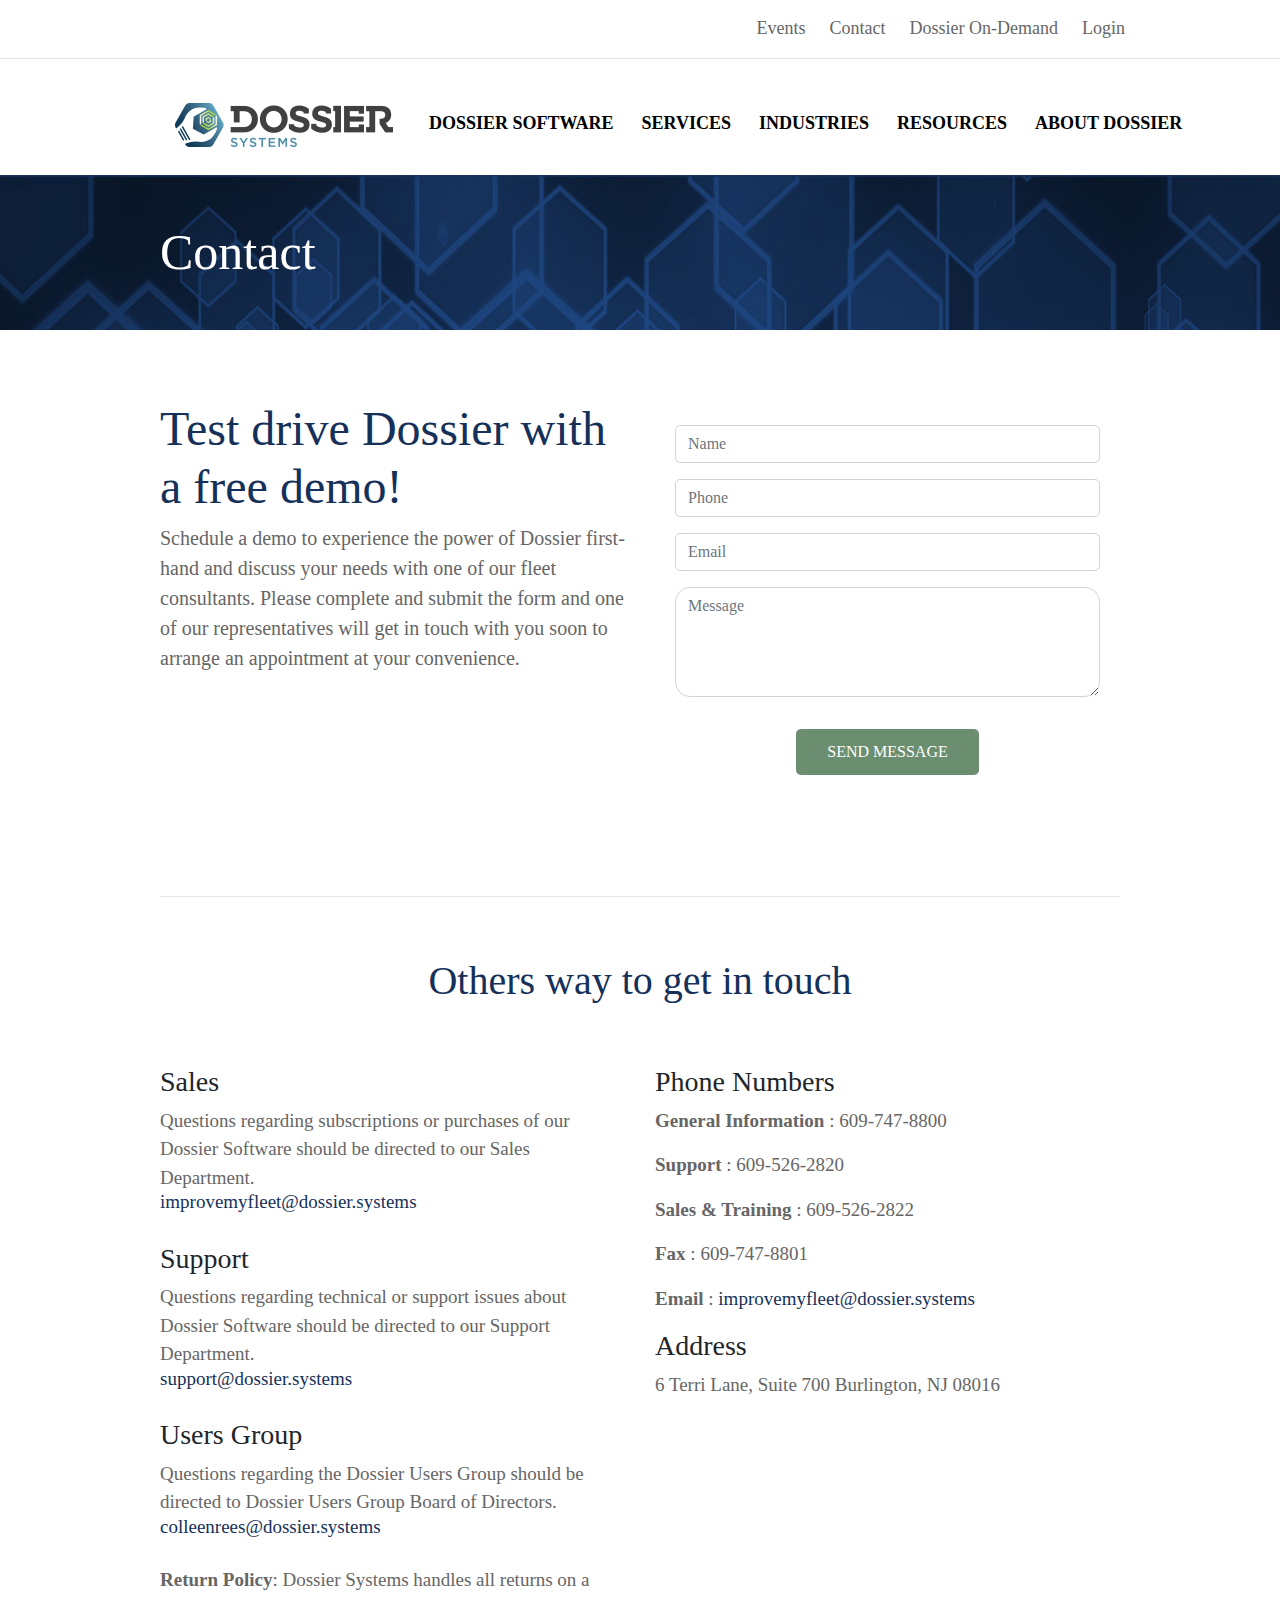
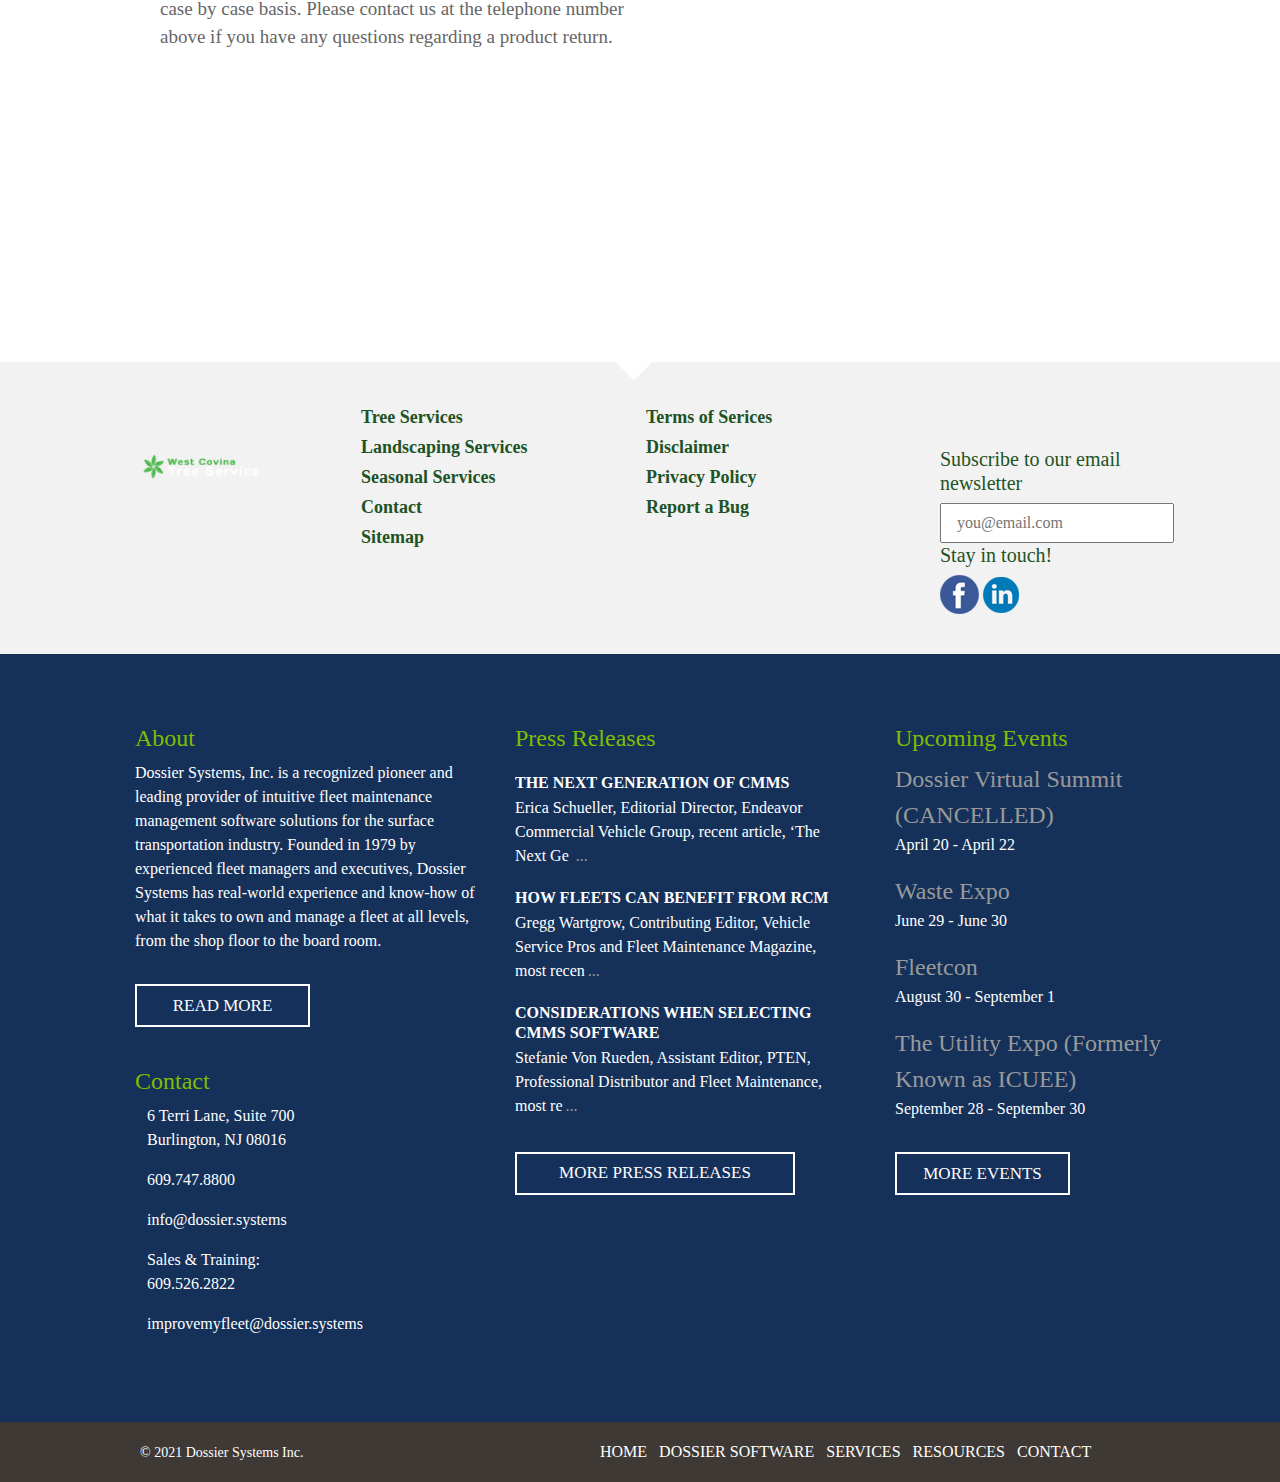
<file: fleetcontact.html>
<!DOCTYPE html>
<html lang="en">

<head>
    <meta charset="UTF-8">
    <meta http-equiv="X-UA-Compatible" content="IE=edge">
    <meta name="viewport" content="width=device-width, initial-scale=1.0">
    <link rel="stylesheet" href="https://maxcdn.bootstrapcdn.com/bootstrap/4.0.0/css/bootstrap.min.css"
    integrity="sha384-Gn5384xqQ1aoWXA+058RXPxPg6fy4IWvTNh0E263XmFcJlSAwiGgFAW/dAiS6JXm" crossorigin="anonymous">
    <link href="https://cdn.jsdelivr.net/npm/bootstrap@5.0.0-beta2/dist/css/bootstrap.min.css" rel="stylesheet" integrity="sha384-BmbxuPwQa2lc/FVzBcNJ7UAyJxM6wuqIj61tLrc4wSX0szH/Ev+nYRRuWlolflfl" crossorigin="anonymous">

<link rel="stylesheet" href="fleetstyle.css">
<link rel="stylesheet" href="https://pro.fontawesome.com/releases/v5.10.0/css/all.css"
    integrity="sha384-AYmEC3Yw5cVb3ZcuHtOA93w35dYTsvhLPVnYs9eStHfGJvOvKxVfELGroGkvsg+p" crossorigin="anonymous" />
    <link rel="stylesheet" href="https://unpkg.com/aos@next/dist/aos.css" />
    
        <title>Fleet Maintenance</title>
    <style>
        .drps:hover .drpmenu {
            display: block;
        }

        .drpmenu {
            margin-top: 0;
            border: 1px solid rgb(233, 233, 233);
            border: 0px;
        }
    </style>
    <script>
        $(document).ready(function () {
            $(".drps").hover(function () {
                var drpmenu = $(this).children(".drpmenu");
                if (drpmenu.is(":visible")) {
                    drpmenu.parent().toggleClass("open");
                }
            });
        });
    </script>
</head>

<body>

    <div class="first">
        <a href="" class="firstlinks"><i class="fal fa-bus  phone"></i>Events</a>
        <a href="" class="firstlinks"><i class="fal fa-phone-alt phone"></i>Contact</a>
        <a href="" class="firstlinks"><i class="fal fa-construction  phone"></i>Dossier On-Demand</a>
        <a href="" class="firstlinks"><i class="fas fa-key  phone"></i>Login</a>
    
    </div>
    <hr>

   
    <nav class="navbar navbar-expand-lg navbar-light bg-light">
        <div class="container-fluid">
            <a class="navbar-brand" href="#"><img src="images/dossierlogo.png" alt="" class="dossierlogo"></a>
            <button class="navbar-toggler" type="button" data-toggle="collapse" data-target="#navbarNavDropdown"
                aria-controls="navbarNavDropdown" aria-expanded="false" aria-label="Toggle navigation">
                <span class="navbar-toggler-icon"></span>
            </button>
            <div class="collapse navcol navbar-collapse" id="navbarNavDropdown">
                <ul class="navbar-nav">
                    <li class="nav-item drps dropdown" id="drpp">
                        <a class="nav-link  " href="index.html" id="navbarDropdownMenuLink" role="button"
                            data-toggle="dropdown" aria-expanded="false">
                            DOSSIER SOFTWARE
                        </a>
                        <ul class="dropdown-menu drpmenu" aria-labelledby="navbarDropdownMenuLink">
                            <li><a class="dropdown-item" href="#">Standard Features</a></li>
                            <li><a class="dropdown-item" href="#">Virtual Tour</a></li>
                            <li><a class="dropdown-item" href="#">Reports</a></li>
                            <li><a class="dropdown-item" href="#">Suite Options</a></li>
                            <li><a class="dropdown-item" href="#">Advanced Features 7 Optional Technologies</a></li>
                            <li><a class="dropdown-item" href="#">Dossier On-Demand</a></li>
                            <div class="tridivnav"></div>
                            <div class="white"></div>
                        </ul>
                    </li>

                    <li class="nav-item drps dropdown" id="drpps">
                        <a class="nav-link  " href="fleetservice.html" id="navbarDropdownMenuLink" role="button"
                            data-toggle="dropdown" aria-expanded="false">
                            SERVICES
                        </a>
                        <ul class="dropdown-menu drpmenu" aria-labelledby="navbarDropdownMenuLink">
                            <li><a class="dropdown-item" href="#">Professional Services</a></li>
                            <li><a class="dropdown-item" href="#">Training</a></li>
                            <li><a class="dropdown-item" href="#">Technical Support</a></li>
                            <div class="tridivnav"></div>
                            <div class="white"></div>
                        </ul>
                    </li>
                    <li class="nav-item drps dropdown" id="drpp2">
                        <a class="nav-link  " href="fleetadvanced.html" id="navbarDropdownMenuLink" role="button"
                            data-toggle="dropdown" aria-expanded="false">
                            INDUSTRIES
                        </a>
                        <ul class="dropdown-menu drpmenu" aria-labelledby="navbarDropdownMenuLink">
                            <li><a class="dropdown-item" href="#"> Private Fleet</a></li>
                            <li><a class="dropdown-item" href="#"> Truking & Intermodal</a></li>
                            <li><a class="dropdown-item" href="#"> Food & Beverage</a></li>
                            <li><a class="dropdown-item" href="#"> Waste & Recycling</a></li>
                            <li><a class="dropdown-item" href="#"> Utilities, Infrastructure & Construction</a></li>
                            <li><a class="dropdown-item" href="#"> Government & Emergency</a></li>
                            <li><a class="dropdown-item" href="#"> Transit, School Bus & Motor Coaches</a></li>
                            <li><a class="dropdown-item" href="#"> Case Studies</a></li>
                            <div class="tridivnav"></div>
                            <div class="white"></div>
                        </ul>
                    </li>

                    <li class="nav-item drps dropdown" id="drpp3">
                        <a class="nav-link  " href="#" id="navbarDropdownMenuLink" role="button"
                            data-toggle="dropdown" aria-expanded="false">
                            RESOURCES
                        </a>
                        <ul class="dropdown-menu drpmenu" aria-labelledby="navbarDropdownMenuLink">
                            <li><a class="dropdown-item" href="#">Dossier Users Group</a></li>
                            <li><a class="dropdown-item" href="#">ROI Calculator</a></li>
                            <li><a class="dropdown-item" href="#">Vendor Evaluation Tool</a></li>
                            <li><a class="dropdown-item" href="#">VMRS Coding System</a></li>
                            <li><a class="dropdown-item" href="#">Download The Free Report</a></li>
                            <div class="tridivnav"></div>
                            <div class="white"></div>
                        </ul>
                    </li>

                    <li class="nav-item drps dropdown" id="drpp3">
                        <a class="nav-link  " href="fleetcontact.html" id="navbarDropdownMenuLink" role="button"
                            data-toggle="dropdown" aria-expanded="false">
                            ABOUT DOSSIER
                        </a>
                        <ul class="dropdown-menu drpmenu" aria-labelledby="navbarDropdownMenuLink">
                            <li><a class="dropdown-item" href="#">Press Release</a></li>
                            <li><a class="dropdown-item" href="#">Partners</a></li>
                            <li><a class="dropdown-item" href="#">Awards & Memberships</a></li>
                            <li><a class="dropdown-item" href="#">Careers</a></li>
                            <li><a class="dropdown-item" href="#">Blog</a></li>
                            <li><a class="dropdown-item" href="#">Community Relations</a></li>
                            <div class="tridivnav"></div>
                            <div class="white"></div>
                        </ul>
                    </li>
                </ul>
            </div>
        </div>
    </nav>

    <div class="servicefirst">
        Contact
    </div>

    <div class="firstcont">
        <div class="">
            <div class="row">
                <div class="col-sm">
                    <h1 class="test">
                        Test drive Dossier with a free demo!
                    </h1>
                    <p class="behindcont">
                        Schedule a demo to experience the power of Dossier first-hand and discuss your needs with one of
                        our fleet consultants. Please complete and submit the form and one of our representatives will
                        get in touch with you soon to arrange an appointment at your convenience.
                    </p>
                </div>
                <div class="col-sm">
                    <div class="contact">
                        <div class="contact-box">
                            <form id="contact-form" method="post" action="contact.php" role="form">
                                <div class="messages"></div>
                                <div class="controls">
                                    <div class="row">
                                        <div class="col-md-12">
                                            <div class="form-group">
                                                <input id="form_name" type="text" name="name" class="form-control"
                                                    placeholder="Name" required="required"
                                                    data-error="Name is required.">
                                                <div class="help-block with-errors"></div>
                                            </div>
                                        </div>
                                    </div>
                                    <div class="row">
                                        <div class="col-md-12">
                                            <div class="form-group">
                                                <input id="form_phone" type="tel" name="phone" class="form-control"
                                                    placeholder="Phone">
                                                <div class="help-block with-errors"></div>
                                            </div>
                                        </div>
                                    </div>
                                    <div class="row">
                                        <div class="col-md-12">
                                            <div class="form-group">
                                                <input id="form_email" type="email" name="email" class="form-control"
                                                    placeholder="Email" required="required"
                                                    data-error="Valid email is required.">
                                                <div class="help-block with-errors"></div>
                                            </div>
                                        </div>
                                    </div>
                                    <div class="row">
                                        <div class="col-md-12">
                                            <div class="form-group">
                                                <textarea id="form_message" name="message" class="form-control"
                                                    placeholder="Message" rows="4" required="required"
                                                    data-error="Please,leave us a message."></textarea>
                                                <div class="help-block with-errors"></div>
                                            </div>
                                        </div>
                                    </div>
                                    <div class="row">
                                        <div class="col-md-12">
                                            <div class="form-group">
                                                <!-- Replace data-sitekey with your own one, generated at https://www.google.com/recaptcha/admin -->
                                                <div class="g-recaptcha"
                                                    data-sitekey="6LcnN-0UAAAAACCRIz6Zv6aMtqSD8ROeJsC5xUwn"></div>
                                            </div>
                                        </div>
                                    </div>
                                    <div class="col-md-12 text-center">
                                        <input type="submit" class="btn btn-default btn-send" value="SEND MESSAGE">
                                    </div>
                                </div>
                            </form>
                        </div>
                    </div>
                </div>
            </div>
        </div>
        <hr>
        <div class="secondcont">
            <h1 style="color: #15315A; text-align: center; margin-bottom: 60px;">Others way to get in touch</h1>
            <div class="">
                <div class="row">
                  <div class="col-sm">
                   <h3 class="salescont">
                    Sales
                   </h3>
                   <p class="behindc">
                    Questions regarding subscriptions or purchases of our Dossier Software should be directed to our Sales Department.
                   </p>
                   <div class="linkanccon">
                   <a href="" class="linkcont">improvemyfleet@dossier.systems</a>
                </div>
                <h3 class="salescont">
                    Support
                   </h3>
                   <p class="behindc">
                    Questions regarding technical or support issues about Dossier Software should be directed to our Support Department.
                </p>
                   <div class="linkanccon">
                   <a href="" class="linkcont">support@dossier.systems</a>
                </div>
                <h3 class="salescont">
                    Users Group
                   </h3>
                   <p class="behindc">
                    Questions regarding the Dossier Users Group should be directed to Dossier Users Group Board of Directors. </p>
                   <div class="linkanccon">
                   <a href="" class="linkcont">colleenrees@dossier.systems</a>
                </div>
                <div class="report">
                    <p class="behindc"><b>Return Policy</b>: Dossier Systems handles all returns on a case by case basis. Please contact us at the telephone number above if you have any questions regarding a product return.</p>
                </div>
                  </div>
                  <div class="col-sm">
                    <h3 class="salescont">
                        Phone Numbers
                    </h3>
                    <p class="behindc">
                        <b>
                            General Information
                        </b>
                        : 609-747-8800
                    </p>
                    
                    <p class="behindc">
                        <b>
Support
                        </b>
                        : 609-526-2820
                    </p>
                    
                    <p class="behindc">
                        <b>
                            Sales & Training
                        </b>
                        : 609-526-2822
                    </p>
                    
                    <p class="behindc">
                        <b>
Fax
                        </b>
                        : 609-747-8801
                    </p>
                    
                    <p class="behindc">
                        <b>
Email
                        </b>
                        : <a href="" class="linkcont"> improvemyfleet@dossier.systems</a>
                    </p>
                    <h3 class="salescont">
                        Address
                    </h3>
                    <p class="behindc">6 Terri Lane, Suite 700
                        Burlington, NJ 08016
                        
                        </p>

                        <div class="map">
                            <iframe src="https://www.google.com/maps/embed?pb=!1m18!1m12!1m3!1d82843.81862476286!2d66.99633620272418!3d24.892489117897792!2m3!1f0!2f0!3f0!3m2!1i1024!2i768!4f13.1!3m3!1m2!1s0x3eb33e06651d4bbf%3A0x9cf92f44555a0c23!2sKarachi%2C%20Karachi%20City%2C%20Sindh%2C%20Pakistan!5e0!3m2!1sen!2s!4v1616434033691!5m2!1sen!2s" class="maploc" style="border:0;" allowfullscreen="" loading="lazy"></iframe>
                        </div>
                  </div>
                </div>
              </div>
        </div>
        <div class="tridivwhite">
            
        </div>
    </div>

    <div class="tag_sec">
        <div class="container">
            <div class="row">
                    <div class="col-lg-3 col-sm-12 text-center">
                        <div class="logo_p">
                            <img src="images/logo.png" alt="" class="tage_img">
                        </div>
                    </div>
                    <div class="col-lg-3 col-sm-12">
                        <ul>
                            <li><a href="https://covinatreeservice.com/maintenance"> Tree Services </a></li>
                            <li><a href="https://covinatreeservice.com/landscaping/"> Landscaping Services</a></li>
                            <li><a href="https://covinatreeservice.com/seasonal/"> Seasonal Services </a></li>
                            <li><a href="https://covinatreeservice.com/contact.html">Contact</a></li>
                            <li><a href="https://covinatreeservice.com/sitemap.html">Sitemap</a></li>
                        </ul>
                    </div>
                    <div class="col-lg-3 col-sm-12">
                        <ul>
                            <li><a href="https://covinatreeservice.com/service-terms.html">Terms of Serices</a></li>
                            <li><a href="https://covinatreeservice.com/disclaimer.html">Disclaimer</a></li>
                            <li><a href="https://covinatreeservice.com/privacy-policy.html">Privacy Policy</a></li>
                            <li><a href="https://covinatreeservice.com/report-errors.html">Report a Bug</a></li>

                        </ul>
                    </div>
                <div class="col-lg-3 col-sm-12 mg_top sub">
                    <h4>Subscribe to our email newsletter</h4>
                    <form id="contact-form2" method="post" action="contact-2.php">
                        <div class="messages"></div>
                        <input name="email2" type="email" placeholder="you@email.com" id="form_email" required="required" data-error="Valid email is required.">
                        <div class="help-block with-errors"></div>
                    </form>
                    <h4>Stay in touch!</h4>
                    <span><a href="https://www.google.com"><img src="images/social_fb.png" alt=""></a></span>
                    <span><a href="https://www.google.com"><img src="images/social_in.png" alt=""></a></span>
                </div>
            </div>
        </div>
    </div>




    <div class="last">
        <div class="container">
            <div class="row">
              <div class="col-sm">
               <h4 class="about">
                   About
               </h4>
               <p class="lastsecpara">
                Dossier Systems, Inc. is a recognized pioneer and leading provider of intuitive fleet maintenance management software solutions for the surface transportation industry. Founded in 1979 by experienced fleet managers and executives, Dossier Systems has real-world experience and know-how of what it takes to own and manage a fleet at all levels, from the shop floor to the board room.
               </p>
               
               <button type="button" class="btn btn-primary virtualread">READ MORE</button>
               <div class="conta">
               <h4 class="about">
                Contact
            </h4>
            <div class="contico">
                <i class="fas fa-map-marker-alt locico"></i>
                <p class="location">
                    6 Terri Lane, Suite 700
Burlington, NJ 08016
                </p>
            </div>
            <div class="contico">
                <i class="fas fa-tty locico"></i>
                <p class="location">
                    609.747.8800
                </p>
            </div>
            <div class="contico">
                <i class="fas fa-envelope locico"></i>
                <p class="location">
                    info@dossier.systems
                </p>
            </div>
            <div class="contico">
                <i class="fas fa-tty locico"></i>
                <p class="location">
                    Sales & Training: 609.526.2822
                </p>
            </div>
            <div class="contico">
                <i class="fas fa-envelope locico"></i>
                <p class="location">
                    improvemyfleet@dossier.systems
                </p>
            </div>
        </div>
              </div>
              <div class="col-sm">
                <h4 class="about">
                    Press Releases
                </h4>
                <div class="press">
                    <a href="" class="presslink"><h6><b>THE NEXT GENERATION OF CMMS</b></h6></a>
                    <p class="lastsecpara3">
                        Erica Schueller, Editorial Director, Endeavor Commercial Vehicle Group, recent article, ‘The Next Ge <a href="" class="dots">...</a> 
                    </p>
                </div>
                <div class="press">
                    <a href="" class="presslink"><h6><b>HOW FLEETS CAN BENEFIT FROM RCM</b></h6></a>
                    <p class="lastsecpara3">
                        Gregg Wartgrow, Contributing Editor, Vehicle Service Pros and Fleet Maintenance Magazine, most recen<a href="" class="dots">...</a> 
                    </p>
                </div>
                <div class="press">
                    <a href="" class="presslink"><h6><b>CONSIDERATIONS WHEN SELECTING CMMS SOFTWARE</b></h6></a>
                    <p class="lastsecpara3">
                        Stefanie Von Rueden, Assistant Editor, PTEN, Professional Distributor and Fleet Maintenance, most re<a href="" class="dots">...</a> 
                    </p>
                </div>
                <button type="button" class="btn btn-primary morebtn">MORE PRESS RELEASES</button>
              </div>
              <div class="col-sm">
                <h4 class="about rele">
                    Upcoming Events
                </h4>
                <div class="upcoming">
                    <a href="" class="dossierlink">Dossier Virtual Summit (CANCELLED)</a>
                    <p class="lastsecpara">
                        April 20 - April 22
                    </p>
                </div>
                <div class="upcoming">
                    <a href="" class="dossierlink">Waste Expo</a>
                    <p class="lastsecpara">
                        June 29 - June 30
                    </p>
                </div>
                <div class="upcoming">
                    <a href="" class="dossierlink">Fleetcon</a>
                    <p class="lastsecpara">
                        August 30 - September 1
                    </p>
                </div>
                <div class="upcoming1">
                    <a href="" class="dossierlink">The Utility Expo (Formerly Known as ICUEE)</a>
                    <p class="lastsecpara">
                        September 28 - September 30
                    </p>
                </div>
                <button type="button" class="btn btn-primary virtualread">MORE EVENTS</button>
              </div>
            </div>
          </div>
    </div>

    <div class="copy">
        <div class="copyright">
            © 2021 Dossier Systems Inc.
        </div>
        <div class="links">
            <a href="" class="homlinkk">HOME</a>
            <a href="" class="homlinkk">DOSSIER SOFTWARE</a>
            <a href="" class="homlinkk">SERVICES</a>
            <a href="" class="homlinkk">RESOURCES</a>
            <a href="" class="homlinkk">CONTACT</a>
            <a href="" class="homlinkk"><i class="fab fa-twitter"></i></a>
            <a href="" class="homlinkk"><i class="fab fa-linkedin-in"></i></a>

        </div>
    </div>

    <script src="appfleet.js"></script>
    <script src="https://cdn.jsdelivr.net/npm/bootstrap@5.0.0-beta2/dist/js/bootstrap.bundle.min.js" integrity="sha384-b5kHyXgcpbZJO/tY9Ul7kGkf1S0CWuKcCD38l8YkeH8z8QjE0GmW1gYU5S9FOnJ0" crossorigin="anonymous"></script>
    <script src="https://cdn.jsdelivr.net/npm/@popperjs/core@2.6.0/dist/umd/popper.min.js" integrity="sha384-KsvD1yqQ1/1+IA7gi3P0tyJcT3vR+NdBTt13hSJ2lnve8agRGXTTyNaBYmCR/Nwi" crossorigin="anonymous"></script>
<script src="https://cdn.jsdelivr.net/npm/bootstrap@5.0.0-beta2/dist/js/bootstrap.min.js" integrity="sha384-nsg8ua9HAw1y0W1btsyWgBklPnCUAFLuTMS2G72MMONqmOymq585AcH49TLBQObG" crossorigin="anonymous"></script>
    <script src="https://code.jquery.com/jquery-3.2.1.slim.min.js"
        integrity="sha384-KJ3o2DKtIkvYIK3UENzmM7KCkRr/rE9/Qpg6aAZGJwFDMVNA/GpGFF93hXpG5KkN"
        crossorigin="anonymous"></script>
    <script src="https://cdnjs.cloudflare.com/ajax/libs/popper.js/1.12.9/umd/popper.min.js"
        integrity="sha384-ApNbgh9B+Y1QKtv3Rn7W3mgPxhU9K/ScQsAP7hUibX39j7fakFPskvXusvfa0b4Q"
        crossorigin="anonymous"></script>
    <script src="https://maxcdn.bootstrapcdn.com/bootstrap/4.0.0/js/bootstrap.min.js"
        integrity="sha384-JZR6Spejh4U02d8jOt6vLEHfe/JQGiRRSQQxSfFWpi1MquVdAyjUar5+76PVCmYl"
        crossorigin="anonymous"></script>

    <script src="js/jquery-3.2.1.min.js"></script>
    <script src="js/bootstrap.min.js"></script>
    <script src="js/main.js"></script>
    <script src='https://www.google.com/recaptcha/api.js'></script>
    <script src="validator.js"></script>
    <script src="contact.js"></script>
    <script src="contact-2.js"></script>

    <script src="https://unpkg.com/aos@next/dist/aos.js"></script>
    <script>
      AOS.init();
    </script>

</body>

</html>
</file>
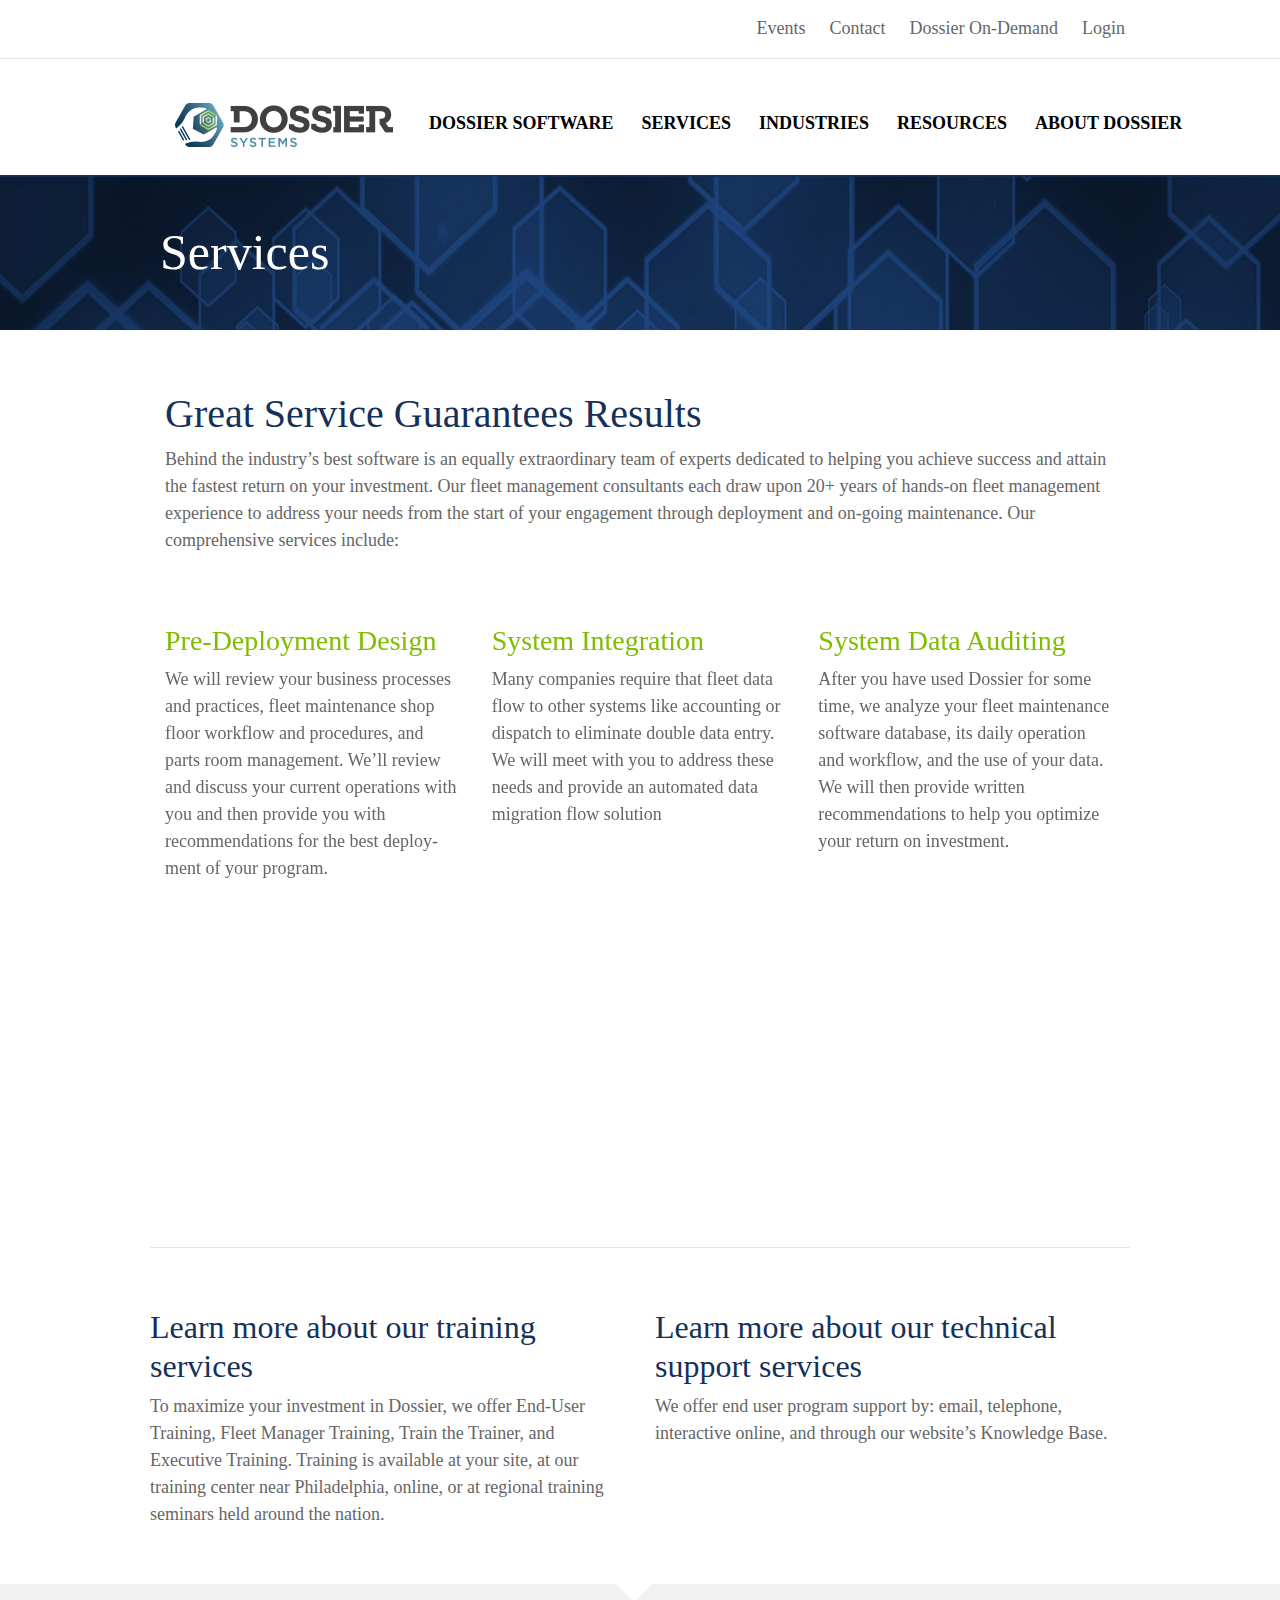
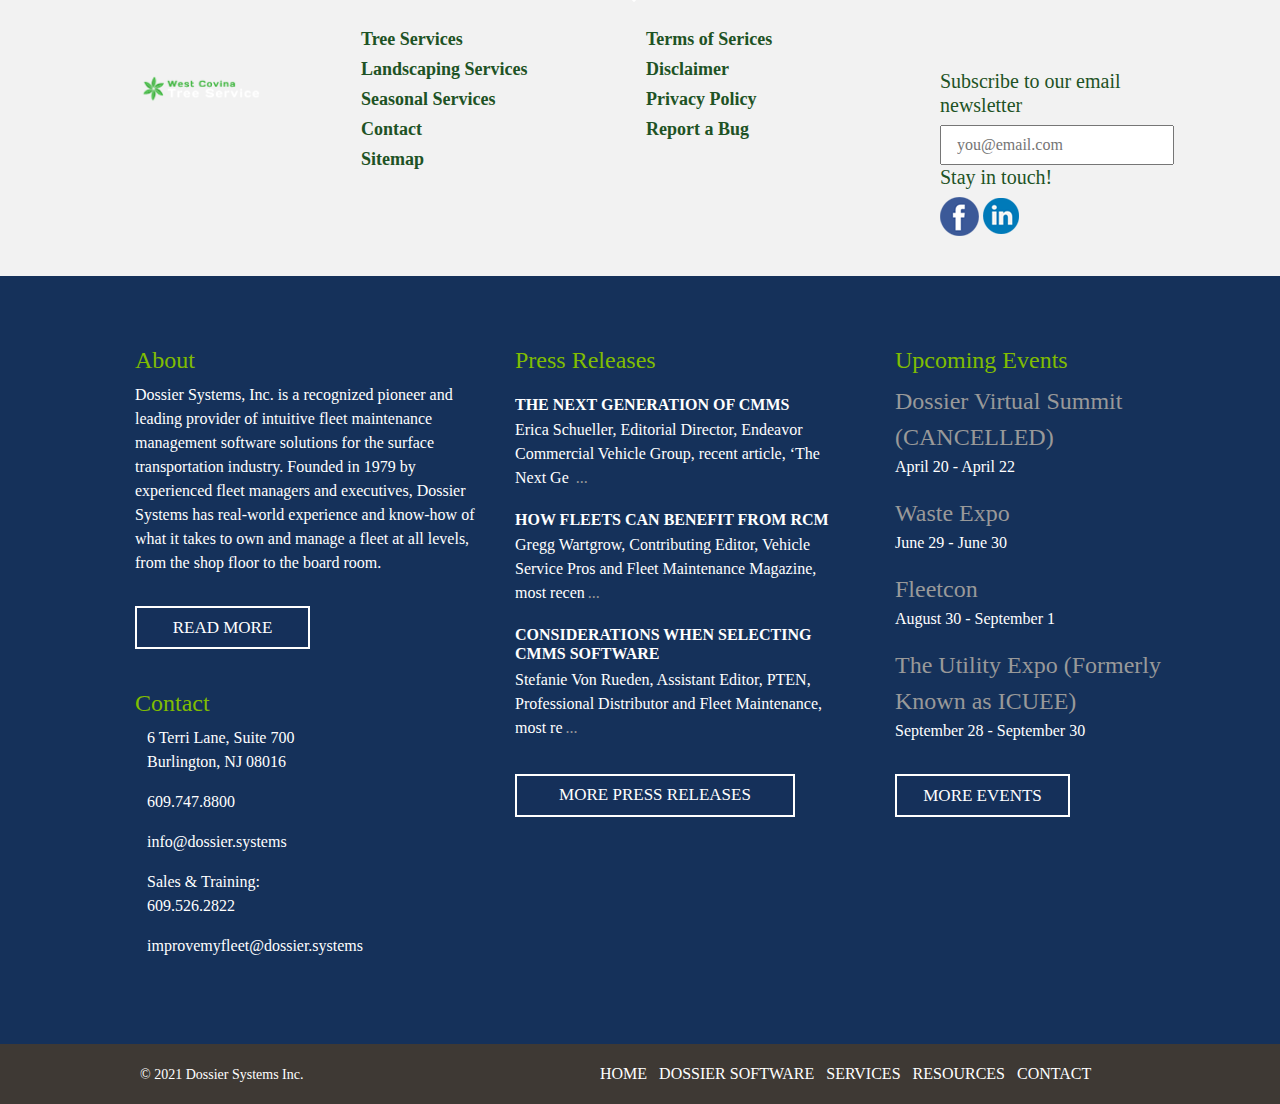
<file: fleetservice.html>
<!DOCTYPE html>
<html lang="en">

<head>
    <meta charset="UTF-8">
    <meta http-equiv="X-UA-Compatible" content="IE=edge">
    <meta name="viewport" content="width=device-width, initial-scale=1.0">
    <link rel="stylesheet" href="https://maxcdn.bootstrapcdn.com/bootstrap/4.0.0/css/bootstrap.min.css"
        integrity="sha384-Gn5384xqQ1aoWXA+058RXPxPg6fy4IWvTNh0E263XmFcJlSAwiGgFAW/dAiS6JXm" crossorigin="anonymous">
    <link href="https://cdn.jsdelivr.net/npm/bootstrap@5.0.0-beta2/dist/css/bootstrap.min.css" rel="stylesheet"
        integrity="sha384-BmbxuPwQa2lc/FVzBcNJ7UAyJxM6wuqIj61tLrc4wSX0szH/Ev+nYRRuWlolflfl" crossorigin="anonymous">

    <link rel="stylesheet" href="fleetstyle.css">
    <link rel="stylesheet" href="https://pro.fontawesome.com/releases/v5.10.0/css/all.css"
        integrity="sha384-AYmEC3Yw5cVb3ZcuHtOA93w35dYTsvhLPVnYs9eStHfGJvOvKxVfELGroGkvsg+p" crossorigin="anonymous" />
    <link rel="stylesheet" href="https://unpkg.com/aos@next/dist/aos.css" />

    <title>Fleet Maintenance</title>
    <style>
        .drps:hover .drpmenu {
            display: block;
        }

        .drpmenu {
            margin-top: 0;
            border: 1px solid rgb(233, 233, 233);
            border: 0px;
        }
    </style>
    <script>
        $(document).ready(function () {
            $(".drps").hover(function () {
                var drpmenu = $(this).children(".drpmenu");
                if (drpmenu.is(":visible")) {
                    drpmenu.parent().toggleClass("open");
                }
            });
        });
    </script>
</head>

<body>

    <div class="first">
        <a href="" class="firstlinks"><i class="fal fa-bus  phone"></i>Events</a>
        <a href="" class="firstlinks"><i class="fal fa-phone-alt phone"></i>Contact</a>
        <a href="" class="firstlinks"><i class="fal fa-construction  phone"></i>Dossier On-Demand</a>
        <a href="" class="firstlinks"><i class="fas fa-key  phone"></i>Login</a>

    </div>
    <hr>

    
    <nav class="navbar navbar-expand-lg navbar-light bg-light">
        <div class="container-fluid">
            <a class="navbar-brand" href="#"><img src="images/dossierlogo.png" alt="" class="dossierlogo"></a>
            <button class="navbar-toggler" type="button" data-toggle="collapse" data-target="#navbarNavDropdown"
                aria-controls="navbarNavDropdown" aria-expanded="false" aria-label="Toggle navigation">
                <span class="navbar-toggler-icon"></span>
            </button>
            <div class="collapse navcol navbar-collapse" id="navbarNavDropdown">
                <ul class="navbar-nav">
                    <li class="nav-item drps dropdown" id="drpp">
                        <a class="nav-link  " href="index.html" id="navbarDropdownMenuLink" role="button"
                            data-toggle="dropdown" aria-expanded="false">
                            DOSSIER SOFTWARE
                        </a>
                        <ul class="dropdown-menu drpmenu" aria-labelledby="navbarDropdownMenuLink">
                            <li><a class="dropdown-item" href="#">Standard Features</a></li>
                            <li><a class="dropdown-item" href="#">Virtual Tour</a></li>
                            <li><a class="dropdown-item" href="#">Reports</a></li>
                            <li><a class="dropdown-item" href="#">Suite Options</a></li>
                            <li><a class="dropdown-item" href="#">Advanced Features 7 Optional Technologies</a></li>
                            <li><a class="dropdown-item" href="#">Dossier On-Demand</a></li>
                            <div class="tridivnav"></div>
                            <div class="white"></div>
                        </ul>
                    </li>

                    <li class="nav-item drps dropdown" id="drpps">
                        <a class="nav-link  " href="fleetservice.html" id="navbarDropdownMenuLink" role="button"
                            data-toggle="dropdown" aria-expanded="false">
                            SERVICES
                        </a>
                        <ul class="dropdown-menu drpmenu" aria-labelledby="navbarDropdownMenuLink">
                            <li><a class="dropdown-item" href="#">Professional Services</a></li>
                            <li><a class="dropdown-item" href="#">Training</a></li>
                            <li><a class="dropdown-item" href="#">Technical Support</a></li>
                            <div class="tridivnav"></div>
                            <div class="white"></div>
                        </ul>
                    </li>
                    <li class="nav-item drps dropdown" id="drpp2">
                        <a class="nav-link  " href="fleetadvanced.html" id="navbarDropdownMenuLink" role="button"
                            data-toggle="dropdown" aria-expanded="false">
                            INDUSTRIES
                        </a>
                        <ul class="dropdown-menu drpmenu" aria-labelledby="navbarDropdownMenuLink">
                            <li><a class="dropdown-item" href="#"> Private Fleet</a></li>
                            <li><a class="dropdown-item" href="#"> Truking & Intermodal</a></li>
                            <li><a class="dropdown-item" href="#"> Food & Beverage</a></li>
                            <li><a class="dropdown-item" href="#"> Waste & Recycling</a></li>
                            <li><a class="dropdown-item" href="#"> Utilities, Infrastructure & Construction</a></li>
                            <li><a class="dropdown-item" href="#"> Government & Emergency</a></li>
                            <li><a class="dropdown-item" href="#"> Transit, School Bus & Motor Coaches</a></li>
                            <li><a class="dropdown-item" href="#"> Case Studies</a></li>
                            <div class="tridivnav"></div>
                            <div class="white"></div>
                        </ul>
                    </li>

                    <li class="nav-item drps dropdown" id="drpp3">
                        <a class="nav-link  " href="#" id="navbarDropdownMenuLink" role="button"
                            data-toggle="dropdown" aria-expanded="false">
                            RESOURCES
                        </a>
                        <ul class="dropdown-menu drpmenu" aria-labelledby="navbarDropdownMenuLink">
                            <li><a class="dropdown-item" href="#">Dossier Users Group</a></li>
                            <li><a class="dropdown-item" href="#">ROI Calculator</a></li>
                            <li><a class="dropdown-item" href="#">Vendor Evaluation Tool</a></li>
                            <li><a class="dropdown-item" href="#">VMRS Coding System</a></li>
                            <li><a class="dropdown-item" href="#">Download The Free Report</a></li>
                            <div class="tridivnav"></div>
                            <div class="white"></div>
                        </ul>
                    </li>

                    <li class="nav-item drps dropdown" id="drpp3">
                        <a class="nav-link  " href="fleetcontact.html" id="navbarDropdownMenuLink" role="button"
                            data-toggle="dropdown" aria-expanded="false">
                            ABOUT DOSSIER
                        </a>
                        <ul class="dropdown-menu drpmenu" aria-labelledby="navbarDropdownMenuLink">
                            <li><a class="dropdown-item" href="#">Press Release</a></li>
                            <li><a class="dropdown-item" href="#">Partners</a></li>
                            <li><a class="dropdown-item" href="#">Awards & Memberships</a></li>
                            <li><a class="dropdown-item" href="#">Careers</a></li>
                            <li><a class="dropdown-item" href="#">Blog</a></li>
                            <li><a class="dropdown-item" href="#">Community Relations</a></li>
                            <div class="tridivnav"></div>
                            <div class="white"></div>
                        </ul>
                    </li>
                </ul>
            </div>
        </div>
    </nav>

    <div class="servicefirst">
        Services
    </div>

    <div class="secondservice">
        <div class="container">
            <h1 class="great">
                Great Service Guarantees Results
            </h1>
            <p class="behind">
                Behind the industry’s best software is an equally extraordinary team of experts dedicated to helping you
                achieve success and attain the fastest return on your investment. Our fleet management consultants each
                draw upon 20+ years of hands-on fleet management experience to address your needs from the start of your
                engagement through deployment and on-going maintenance. Our comprehensive services include:
            </p>
            <div class="row rowsecond" data-aos="fade-up" data-aos-once="true" data-aos-duration="1200">
                <div class="col-sm">
                    <h3 class="predeve">
                        Pre-Deployment Design
                    </h3>
                    <p class="behind">
                        We will review your business processes and practices, fleet maintenance shop floor workflow and
                        procedures, and parts room management. We’ll review and discuss your current operations with you
                        and then provide you with recommendations for the best deploy­ment of your program.
                    </p>
                </div>
                <div class="col-sm">
                    <h3 class="predeve">
                        System Integration
                    </h3>
                    <p class="behind">
                        Many companies require that fleet data flow to other systems like accounting or dispatch to
                        eliminate double data entry. We will meet with you to address these needs and provide an
                        automated data migration flow solution
                    </p>
                </div>
                <div class="col-sm">
                    <h3 class="predeve">
                        System Data Auditing
                    </h3>
                    <p class="behind">
                        After you have used Dossier for some time, we analyze your fleet maintenance software database,
                        its daily operation and workflow, and the use of your data. We will then provide written
                        recommendations to help you optimize your return on investment.
                    </p>
                </div>
            </div>
            <div class="row rowsecond" data-aos="fade-up" data-aos-once="true" data-aos-duration="1200">
                <div class="col-sm">
                    <h3 class="predeve">
                        Data Conversion
                    </h3>
                    <p class="behind">
                        If you have existing data, our technical staff will perform an analysis of your current data
                        files to determine if converting your current fleet data files to Dossier is feasible, from both
                        a financial and data integrity viewpoint.
                    </p>
                </div>
                <div class="col-sm">
                    <h3 class="predeve">
                        Fast Start Services
                    </h3>
                    <p class="behind">
                        We will pre-load your new Dossier database by entering your vehicles, parts, vendors and
                        personnel to deliver a ready-to-run program.
                    </p>
                </div>
                <div class="col-sm">
                    <h3 class="predeve">
                        System Configuration
                    </h3>
                    <p class="behind">
                        We will setup and configure your Dossier software and technologies to your specific fleet and
                        operational needs.
                    </p>
                </div>
            </div>
        </div>
        <hr style="margin-top: 60px; margin-bottom: 60px;">
        <div class="row">
            <div class="col-sm">
                <h2 class="great">
                    Learn more about our training services
                </h2>
                <p class="behind">
                    To maximize your investment in Dossier, we offer End-User Training, Fleet Manager Training, Train
                    the Trainer, and Executive Training. Training is available at your site, at our training center near
                    Philadelphia, online, or at regional training seminars held around the nation.
                </p>
            </div>
            <div class="col-sm">
                <h2 class="great">
                    Learn more about our technical support services
                </h2>
                <p class="behind">
                    We offer end user program support by: email, telephone, interactive online, and through our
                    website’s Knowledge Base.
                </p>
            </div>
        </div>
        <div class="tridivwhite">

        </div>
    </div>


    <div class="tag_sec">
        <div class="container">
            <div class="row">
                    <div class="col-lg-3 col-sm-12 text-center">
                        <div class="logo_p">
                            <img src="images/logo.png" alt="" class="tage_img">
                        </div>
                    </div>
                    <div class="col-lg-3 col-sm-12">
                        <ul>
                            <li><a href="https://covinatreeservice.com/maintenance"> Tree Services </a></li>
                            <li><a href="https://covinatreeservice.com/landscaping/"> Landscaping Services</a></li>
                            <li><a href="https://covinatreeservice.com/seasonal/"> Seasonal Services </a></li>
                            <li><a href="https://covinatreeservice.com/contact.html">Contact</a></li>
                            <li><a href="https://covinatreeservice.com/sitemap.html">Sitemap</a></li>
                        </ul>
                    </div>
                    <div class="col-lg-3 col-sm-12">
                        <ul>
                            <li><a href="https://covinatreeservice.com/service-terms.html">Terms of Serices</a></li>
                            <li><a href="https://covinatreeservice.com/disclaimer.html">Disclaimer</a></li>
                            <li><a href="https://covinatreeservice.com/privacy-policy.html">Privacy Policy</a></li>
                            <li><a href="https://covinatreeservice.com/report-errors.html">Report a Bug</a></li>

                        </ul>
                    </div>
                <div class="col-lg-3 col-sm-12 mg_top sub">
                    <h4>Subscribe to our email newsletter</h4>
                    <form id="contact-form2" method="post" action="contact-2.php">
                        <div class="messages"></div>
                        <input name="email2" type="email" placeholder="you@email.com" id="form_email" required="required" data-error="Valid email is required.">
                        <div class="help-block with-errors"></div>
                    </form>
                    <h4>Stay in touch!</h4>
                    <span><a href="https://www.google.com"><img src="images/social_fb.png" alt=""></a></span>
                    <span><a href="https://www.google.com"><img src="images/social_in.png" alt=""></a></span>
                </div>
            </div>
        </div>
    </div>


    <div class="last">
        <div class="container">
            <div class="row">
                <div class="col-sm">
                    <h4 class="about">
                        About
                    </h4>
                    <p class="lastsecpara">
                        Dossier Systems, Inc. is a recognized pioneer and leading provider of intuitive fleet
                        maintenance management software solutions for the surface transportation industry. Founded in
                        1979 by experienced fleet managers and executives, Dossier Systems has real-world experience and
                        know-how of what it takes to own and manage a fleet at all levels, from the shop floor to the
                        board room.
                    </p>

                    <button type="button" class="btn btn-primary virtualread">READ MORE</button>
                    <div class="conta">
                        <h4 class="about">
                            Contact
                        </h4>
                        <div class="contico">
                            <i class="fas fa-map-marker-alt locico"></i>
                            <p class="location">
                                6 Terri Lane, Suite 700
                                Burlington, NJ 08016
                            </p>
                        </div>
                        <div class="contico">
                            <i class="fas fa-tty locico"></i>
                            <p class="location">
                                609.747.8800
                            </p>
                        </div>
                        <div class="contico">
                            <i class="fas fa-envelope locico"></i>
                            <p class="location">
                                info@dossier.systems
                            </p>
                        </div>
                        <div class="contico">
                            <i class="fas fa-tty locico"></i>
                            <p class="location">
                                Sales & Training: 609.526.2822
                            </p>
                        </div>
                        <div class="contico">
                            <i class="fas fa-envelope locico"></i>
                            <p class="location">
                                improvemyfleet@dossier.systems
                            </p>
                        </div>
                    </div>
                </div>
                <div class="col-sm">
                    <h4 class="about">
                        Press Releases
                    </h4>
                    <div class="press">
                        <a href="" class="presslink">
                            <h6><b>THE NEXT GENERATION OF CMMS</b></h6>
                        </a>
                        <p class="lastsecpara3">
                            Erica Schueller, Editorial Director, Endeavor Commercial Vehicle Group, recent article, ‘The
                            Next Ge <a href="" class="dots">...</a>
                        </p>
                    </div>
                    <div class="press">
                        <a href="" class="presslink">
                            <h6><b>HOW FLEETS CAN BENEFIT FROM RCM</b></h6>
                        </a>
                        <p class="lastsecpara3">
                            Gregg Wartgrow, Contributing Editor, Vehicle Service Pros and Fleet Maintenance Magazine,
                            most recen<a href="" class="dots">...</a>
                        </p>
                    </div>
                    <div class="press">
                        <a href="" class="presslink">
                            <h6><b>CONSIDERATIONS WHEN SELECTING CMMS SOFTWARE</b></h6>
                        </a>
                        <p class="lastsecpara3">
                            Stefanie Von Rueden, Assistant Editor, PTEN, Professional Distributor and Fleet Maintenance,
                            most re<a href="" class="dots">...</a>
                        </p>
                    </div>
                    <button type="button" class="btn btn-primary morebtn">MORE PRESS RELEASES</button>
                </div>
                <div class="col-sm">
                    <h4 class="about rele">
                        Upcoming Events
                    </h4>
                    <div class="upcoming">
                        <a href="" class="dossierlink">Dossier Virtual Summit (CANCELLED)</a>
                        <p class="lastsecpara">
                            April 20 - April 22
                        </p>
                    </div>
                    <div class="upcoming">
                        <a href="" class="dossierlink">Waste Expo</a>
                        <p class="lastsecpara">
                            June 29 - June 30
                        </p>
                    </div>
                    <div class="upcoming">
                        <a href="" class="dossierlink">Fleetcon</a>
                        <p class="lastsecpara">
                            August 30 - September 1
                        </p>
                    </div>
                    <div class="upcoming1">
                        <a href="" class="dossierlink">The Utility Expo (Formerly Known as ICUEE)</a>
                        <p class="lastsecpara">
                            September 28 - September 30
                        </p>
                    </div>
                    <button type="button" class="btn btn-primary virtualread">MORE EVENTS</button>
                </div>
            </div>
        </div>
    </div>

    <div class="copy">
        <div class="copyright">
            © 2021 Dossier Systems Inc.
        </div>
        <div class="links">
            <a href="" class="homlinkk">HOME</a>
            <a href="" class="homlinkk">DOSSIER SOFTWARE</a>
            <a href="" class="homlinkk">SERVICES</a>
            <a href="" class="homlinkk">RESOURCES</a>
            <a href="" class="homlinkk">CONTACT</a>
            <a href="" class="homlinkk"><i class="fab fa-twitter"></i></a>
            <a href="" class="homlinkk"><i class="fab fa-linkedin-in"></i></a>

        </div>
    </div>

    <script src="appfleet.js"></script>
    <script src="https://cdn.jsdelivr.net/npm/bootstrap@5.0.0-beta2/dist/js/bootstrap.bundle.min.js"
        integrity="sha384-b5kHyXgcpbZJO/tY9Ul7kGkf1S0CWuKcCD38l8YkeH8z8QjE0GmW1gYU5S9FOnJ0"
        crossorigin="anonymous"></script>
    <script src="https://cdn.jsdelivr.net/npm/@popperjs/core@2.6.0/dist/umd/popper.min.js"
        integrity="sha384-KsvD1yqQ1/1+IA7gi3P0tyJcT3vR+NdBTt13hSJ2lnve8agRGXTTyNaBYmCR/Nwi"
        crossorigin="anonymous"></script>
    <script src="https://cdn.jsdelivr.net/npm/bootstrap@5.0.0-beta2/dist/js/bootstrap.min.js"
        integrity="sha384-nsg8ua9HAw1y0W1btsyWgBklPnCUAFLuTMS2G72MMONqmOymq585AcH49TLBQObG"
        crossorigin="anonymous"></script>
    <script src="https://code.jquery.com/jquery-3.2.1.slim.min.js"
        integrity="sha384-KJ3o2DKtIkvYIK3UENzmM7KCkRr/rE9/Qpg6aAZGJwFDMVNA/GpGFF93hXpG5KkN"
        crossorigin="anonymous"></script>
    <script src="https://cdnjs.cloudflare.com/ajax/libs/popper.js/1.12.9/umd/popper.min.js"
        integrity="sha384-ApNbgh9B+Y1QKtv3Rn7W3mgPxhU9K/ScQsAP7hUibX39j7fakFPskvXusvfa0b4Q"
        crossorigin="anonymous"></script>
    <script src="https://maxcdn.bootstrapcdn.com/bootstrap/4.0.0/js/bootstrap.min.js"
        integrity="sha384-JZR6Spejh4U02d8jOt6vLEHfe/JQGiRRSQQxSfFWpi1MquVdAyjUar5+76PVCmYl"
        crossorigin="anonymous"></script>

    <script src="js/jquery-3.2.1.min.js"></script>
    <script src="js/bootstrap.min.js"></script>
    <script src="js/main.js"></script>
    <script src='https://www.google.com/recaptcha/api.js'></script>
    <script src="validator.js"></script>
    <script src="contact.js"></script>
    <script src="contact-2.js"></script>

    <script src="https://unpkg.com/aos@next/dist/aos.js"></script>
    <script>
        AOS.init();
    </script>

</body>

</html>
</file>
<file: fleetstyle.css>
body{
    font-family: 'Roboto';
}
.second{
    text-align: center;
    color: white;
    background-color: #15315A;
    font-family: 'Roboto' !important;
    padding: 70px 180px 70px 180px;
    position: relative;
}
.tridiv{
    position: absolute;
    bottom: -10px;
    left: 48%;
    transform: rotate(45deg);
    width: 40px;
    height: 40px;
    background-color: #15315A;
}
.tridivwhite{
    position: absolute;
    bottom: -10px;
    left: 48%;
    transform: rotate(45deg);
    width: 40px;
    height: 40px;
    background-color: white;
    z-index: 10;
}
.tridivnav{
    position: absolute;
    top: -15px;
    left: 25%;
    transform: rotate(45deg);
    width: 30px;
    height: 30px;
    background-color: #f7f7f7;
    z-index: 10;
}
.white{
    position: absolute;
    top: -40px;
    width: 100%;
    height: 40px;
    z-index: 5;
    background-color: white;
}
.stream{
    border-radius: 0px;
    border: 2px solid white;
    color: white;
    font-size: 17px;
    font-weight: 300;
    width: 400px;
    height: 43px;
    background-color: #15315A;
    margin-top: 15px;
    transition: 0.2s all ease-in-out;
}
.stream:hover{
    border: 2px solid white;
    background-color: white ;
    color: #15315A;
}
.virtual{
    border-radius: 0px;
    border: 2px solid white;
    color: white;
    font-size: 17px;
    font-weight: 300;
    width: 18%;
    background-color: #15315a21;
    height: 43px;
    margin-top: 15px;
    transition: 0.2s all ease-in-out;
}
.virtual:hover{
    border: 2px solid white;
    background-color: white ;
    color: #15315A;
}
.virtualread{
    border-radius: 0px;
    border: 2px solid white;
    color: white;
    font-size: 17px;
    font-weight: 300;
    width: 50%;
    background-color: #15315a21;
    height: 43px;
    margin-top: 15px;
    transition: 0.2s all ease-in-out;
    margin-bottom: 40px;
}
.virtualread:hover{
    border: 2px solid white;
    background-color: white ;
    color: #15315A;
}
.morebtn{
    border-radius: 0px;
    border: 2px solid white;
    color: white;
    font-size: 17px;
    font-weight: 300;
    width: 80%;
    background-color: #15315a21;
    height: 43px;
    margin-top: 15px;
    transition: 0.2s all ease-in-out;
    margin-top: 18px;
}
.morebtn:hover{
    border: 2px solid white;
    background-color: white ;
    color: #15315A;
}
.advanbtn{
    border-radius: 0px;
    border: 2px solid #15315A;
    color: #15315A;
    font-size: 17px;
    font-weight: 300;
    width: 30%;
    background-color: white;
    height: 55px;
    margin-top: 15px;
    transition: 0.2s all ease-in-out;
    margin-top: 18px;
    margin-right: 10px;
}
.advanbtn:hover{
    border: 2px solid  #80db01;
    background-color: #80db01 ;
    color: white;
}
.learnmor{
    border-radius: 0px;
    border: 2px solid white;
    color: white;
    font-size: 17px;
    font-weight: 300;
    width: 28%;
    background-color: #15315a21;
    height: 43px;
    margin-top: 15px;
    transition: 0.2s all ease-in-out;
}
.learnmor:hover{
    border: 2px solid white;
    background-color: white ;
    color: #15315A;
}
.saving{
    border-radius: 0px;
    border: 2px solid white;
    color: #15315A;
    font-size: 17px;
    font-weight: 300;
    width: 18%;
    background-color: white;
    height: 43px;
    margin-top: 15px;
    transition: 0.2s all ease-in-out;
    margin-right: 20px;
}
.saving:hover{
    border: 2px solid white;
    background-color: rgba(255, 255, 255, 0.082) ;
    color: white;
}
.secpara{
    line-height: 1.4;
    color: #FFFFFFD9 !important;
    font-size: 19px;
}
.sech1{
    font-size: 40px;
    font-weight: 400;
}
.third{
    background: url("images/backfleet.jpg");
    text-align: center;
    padding: 70px 0px 80px 0px;
    font-family: 'Roboto' !important;
}
.thirdh1{
    font-size: 40px;
    font-weight: 400;
}
.learn{
    border: 2px solid #15315A;
    border-radius: 0px;
    color: #15315A;
    font-size: 17px;
    font-weight: 300;
    width: 500px;
    height: 50px;
    background-color: white;
    margin-top: 15px;
    transition: 0.2s all ease-in-out;
}
.learn:hover{
    background-color: #80db01 ;
    color: white;
    border: 2px solid #80db01;
}
.fourth{
    padding: 0px 0px 40px 0px;
    position: relative;
}
.fourthlinks{
    background-color: #AAAAAA;
    text-align: center;
    padding: 35px 0px 35px 0px;
    transition: 0.2s all ease-in-out;
    height: 330px;
    width: 100%;
}
.fourthlinks:hover{
    background-color: #15315a;
}
.foranc{
    color: #666666;
    transition: 0.1s all ease-in-out;
    text-decoration: none;
}
.foranc:hover{
    text-decoration: none;
    color: white;
}
.fourthico{
    font-size: 80px;
}
.daily{
    font-size: 27px;
}
.fifth{
    background-color: #15315A;
    color: white;
    text-align: center;
    padding: 70px 120px 70px 120px;
    position: relative;
}
.iconfive{
    color: grey;
    width: 100%;
}
.icons{
    margin-top: 30px;
}

.navbar{
    background-color:white !important;
    padding-left: 160px;
    height: 100px;
    z-index: 100;
}
.nav-link{
    color: black !important;
    font-weight: 600;
    font-size: 18px;
    margin-left: 12px;
    height: 60px;
    transition: 0.3s all ease-in-out;
    padding-top: 15px;
}
.nav-link:hover{
    transition: 0.3s all ease-in-out;
}
.dropdown-menu{
    background-color: #f7f7f7!important;
    border-radius: 0px;
    margin-top: 20px !important;

}
.dropdown-item{
    color: #404041 !important;
    font-weight: 600;
    font-size: 18px;
    margin-top: 10px;
}
.dropdown-item:hover{
    color: #15315A !important;
    background-color: #f7f7f7!important;
}
.icocaro{
    display: inline-block;
    font-size: 50px;
    color: green;
}
.paracaro{
    margin: -70px 0px 0px 70px;
    font-size: 19px;
}
.writecaro{
    text-align: left;
    margin-top: 15px;
}
.writegrey{
    margin: 30px 0px 0px 70px;
}
.slidercaro{
    text-align: center;
    background: url('images/fleet3.jpg');
    background-repeat: no-repeat;
    background-size: 100vw 100vh;
    height: 700px;
    color: white;
    padding-top: 150px;
}
.slidercaro1{
    text-align: center;
    background: url('images/fleet2.jpg');
    background-repeat: no-repeat;
    background-size: 100vw 100vh;
    height: 700px;
    color: white;
    padding-top: 150px;
}
.slidercaro2{
    text-align: center;
    background: url('images/fleet1.jpg');
    background-repeat: no-repeat;
    background-size: 100vw 100vh;
    height: 700px;
    color: white;
    padding-top: 150px;
}
.enhance{
    text-shadow: 2px 2px #666666;
    font-size: 65px;
    width: 46%;
    margin-left: auto;
    margin-right: auto;
    margin-bottom: 50px;
}
.enhance1{
    text-shadow: 2px 2px #666666;
    font-size: 65px;
    width: 80%;
    margin-left: auto;
    margin-right: auto;
    margin-bottom: 50px;
}
.dropbtn{
    border: 2px solid #666666;
    border-radius: 30px;
    text-align: center;
    font-size: 35px;
    padding-top: 6px;
    height: 60px;
    width: 60px;
    color: #666666;
    margin-left: auto;
    margin-right: auto;
    margin-top: 80px;
}
.last{
    background-color: #15315A;
    padding: 70px 0px 70px 100px;
}
.about{
    color: #80bd01;
}
.lastsecpara{
    font-size: 16px;
    color: white;
}
.lastsecpara2{
    font-size: 16px;
    color: white;
    width: 90%;
}

.lastsecpara3{
    font-size: 16px;
    color: white;
    width: 90%;
    margin-top: -4px;
}
.locico{
    display: inline-block;
    color: #80bd01;
    vertical-align: top;
    font-size: 14px;
    margin-top: 5px;
}
.location{
    font-size: 16px;
    display: inline-block;
    color: white;
    margin-left: 8px;
    width: 50%;
}
.press{
    margin-top: 20px;
}
.presslink{
    text-decoration: none;
    color: white;
}

.presslink:hover{
    text-decoration: none;
    color: white;
}
.dots{
    text-decoration: none;
    color: #999;
    transition: 0.2s all ease-in-out;
    margin-left: 3px;
}

.dots:hover{
    text-decoration: none;
    color: white;
}
.dossierlink{
    color: #999;
    text-decoration: none;
    transition: 0.2s all ease-in-out;
    font-size: 24px;
}
.dossierlink:hover{
    color: white;
    text-decoration: none;
}
.upcoming1{
    width: 80%;
}
.homlinkk{
    text-decoration: none;
    font-size: 16px;
    margin-right: 8px;
    color: white;
    transition: 0.2s all ease-in-out;
}
.homlinkk:hover{
    color: #999;
    text-decoration: none;
}
.copyright{
    display: inline-block;
    font-size: 14px;
    color: white;
    width: 40%;
}
.links{
    display: inline-block;
}
.copy{
    background-color: #3E3934;
    padding: 18px 0px 18px 140px;
}
.flex-container{
    display: flex;
    flex-wrap: wrap;
    flex: 100%;
}
.flex-1{
    flex: 16.666%;
}
.first{
    padding: 15px 140px 0px 0px;
    text-align: right;
}
.phone{
    margin-right: 5px;
}
.firstlinks{
    text-decoration: none;
    color: #666666;
    transition: 0.2s all ease-in-out;
    font-size: 18px;
    margin-right: 15px;
}
.firstlinks:hover{
    text-decoration: none;
    color: #15315A;
}

/* SERVICE */

.servicefirst{
    background: url('images/bluebackfleet.jpg');
    background-repeat: no-repeat;
    background-size: 100vw 27vh;
    height: 155px;
    padding: 40px 0px 0px 160px;
    color: white;
    font-size: 50px;
}
.behind{
    font-size: 18px;
    color: #666666;
}
.behindc{
    font-size: 19px;
    color: #666666;
}
.behindcont{
    font-size: 20px;
    color: #666666;
}
.predeve{
    color: #80bd01;
}
.secondservice{
    padding: 60px 150px 40px 150px;
    position: relative;
}
.rowsecond{
    margin-top: 70px;
}
.great{
    color: #15315A;
}


/* ADVANCED */

.advancedfirst{
    background: url('images/bluebackfleet.jpg');
    background-repeat: no-repeat;
    background-size: 100vw 40vh;
    height: 200px;
    padding: 30px 400px 0px 160px;
    color: white;
    font-size: 50px;
}
.advanwrite{
    color: #15315A;
    font-size: 21px;
    padding: 70px 150px 0px 180px;
}
.mainadvan{
    padding: 10px 150px 70px 180px;
    position: relative;
}
.fuel{
    display: flex;
    flex-wrap: wrap;
    margin-top: 80px;
    width: 100%;
}
.fuelico{
    flex: 15%;
}
.fuelwrite{
    flex: 70%;
}
.meterimp{
    color: #15315A;
}
.mcleod{
    color: #15315A;
    margin: 30px 0px 30px 0px;
}
.btnsection{
    text-align: center;
    margin-top: 30px;
}

/* CONTACT */

.test{
    color: #15315A;
    font-weight: 500;
    font-size: 48px !important;
}
.contact {
    color: #fff;
    padding: 20px 0 40px 0;
    width: 100%;
}

.contact span {
    background-color: #fff;
    color: #254558;
    border-radius: 30px;
    padding: 7px 20px;
    font-weight: 700;
}

.contact-box {
    padding: 5px 20px 65px 20px;
    border-radius: 5px;
}

.contact-box h2 {
    color: #1e5325;
    font-size: 36px;
    font-weight: bold;
    font-family: Oswald;
}

.contact-box input {
    border-radius: 5px;
}

.contact-box input[type="submit"] {
    background-color: #1e5325;
    color: #fff;
    padding: 10px 30px;
}

.contact-box textarea {
    border-radius: 15px;
}
.firstcont{
    padding: 70px 160px 80px 160px;
    position: relative;
}
.linkcont{
    text-decoration: none;
    color: #15315A;
    transition: 0.2s all ease-in-out;
    font-size: 19px;
}
.linkcont:hover{
    color: #80bd01;
}
.linkanccon{
    margin-top: -20px;
    margin-bottom: 25px;
}
.maploc{
    height: 460px;
    width: 100%;
}
.secondcont{
    margin-top: 60px;
}

.tag_sec {
    background: #f2f2f2;
    color: #333;
    background-size: cover;
    padding: 40px 0px 40px 0px;
}

img.twitter {
    width: 41px;
    height: 40px;
}

.mg_top {
    margin-top: 45px;
}

.tag_sec ul {
    list-style-type: none;
    margin-left: -9px;
    padding-left: 0px;
}

.tag_sec ul li a {
    color: #1e5325;
    font-size: 18px;
    font-weight: 600;
    line-height: 30px;
    display: block;
    padding: 3x 3px 3px 3px;
}

.tag_sec ul li a:hover {
    color: #333;
    text-decoration: underline;
    background: #f5f5f5;
}

.logo_p {
    margin-top: 20%;
}

.logo_p img {
    width: 149px;
    height: 35px;
}

.sub h4 {
    color: #1e5325;
    font-family: Oswald;
    font-size: 20px;
}

.sub input {
    padding: 6px 15px;
}


@media only screen and (max-width: 770px){
    .first{
        padding: 15px 0px 0px 0px;
        text-align: center;
    }
    .phone{
        margin-right: 5px;
    }
    .firstlinks{
        text-decoration: none;
        color: #666666;
        transition: 0.2s all ease-in-out;
        font-size: 17px;
        margin-right: 14px;
    }
    .navbar{
        background-color:white !important;
        padding-left: 10px;
        height: 100px;
        z-index: 100;
    }
    .navcol{
        background-color: #262626;
        margin: 0px;
        padding: 20px 0px 0px 0px;
    }
    .nav-item{
        border-bottom: 1px solid #707070cb !important;
    }
    .nav-link{
        color: #707070!important;
        font-weight: 400;
        font-size: 14px;
        margin-left: 12px;
        height: 50px;
        transition: 0.3s all ease-in-out;
        padding-top: 13px;
    }
    .nav-link:hover{
        transition: 0.3s all ease-in-out;
    }
    .dropdown-menu{
        background-color: #262626!important;
        border-radius: 0px;
        margin-top: 20px !important;
    
    }
    .dropdown-item{
        color: #707070 !important;
        font-weight: 400;
        font-size: 17px;
        margin-top: 0px;
    }
    .dropdown-item:hover{
        color: #15315A !important;
        background-color: #f7f7f7!important;
    }
    .tridivnav{
        position: absolute;
        top: -15px;
        left: 25%;
        transform: rotate(45deg);
        width: 0px;
        height: 0px;
        background-color: #f7f7f7;
        z-index: 10;
    }
    .white{
        position: absolute;
        top: -40px;
        width: 0%;
        height: 0px;
        z-index: 5;
        background-color: white;
    }
    .slidercaro{
        text-align: center;
        background: url('images/fleet3.jpg');
        background-repeat: no-repeat;
        background-size: 100vw 40vh;
        height:300px;
        color: white;
        padding-top: 20px;
    }
    .slidercaro1{
        text-align: center;
        background: url('images/fleet2.jpg');
        background-repeat: no-repeat;
        background-size: 100vw 40vh;
        height: 300px;
        color: white;
        padding-top: 20px;
    }
    .slidercaro2{
        text-align: center;
        background: url('images/fleet1.jpg');
        background-repeat: no-repeat;
        background-size: 100vw 40vh;
        height: 300px;
        color: white;
        padding-top: 20px;
    }
    .enhance{
        text-shadow: 2px 2px #666666;
        font-size: 32px;
        width: 100%;
        margin-left: auto;
        margin-right: auto;
        margin-bottom: 10px;
    }
    .enhance1{
        text-shadow: 2px 2px #666666;
        font-size: 32px;
        width: 100%;
        margin-left: auto;
        margin-right: auto;
        margin-bottom: 10px;
    }
    .dropbtn{
        border: 2px solid #666666;
        border-radius: 30px;
        text-align: center;
        font-size: 35px;
        padding-top: 6px;
        height: 60px;
        width: 60px;
        color: #666666;
        margin-left: auto;
        margin-right: auto;
        margin-top: 30px;
    }
    .saving{
        border-radius: 0px;
        border: 2px solid white;
        color: #15315A;
        font-size: 17px;
        font-weight: 300;
        width: 80%;
        background-color: white;
        height: 43px;
        margin-top: 0px;
        transition: 0.2s all ease-in-out;
        margin-right: 20px;
        display: block;
        margin-left: 35px;
    }
    .btncaro{
        width: 80%;
        margin-left: 0px !important;
    }
    .virtual{
        border-radius: 0px;
        border: 2px solid white;
        color: white;
        font-size: 17px;
        font-weight: 300;
        width: 80%;
        background-color: #15315a21;
        height: 43px;
        margin-top: 15px;
        transition: 0.2s all ease-in-out;
    }
    .second{
        text-align: center;
        color: white;
        background-color: #15315A;
        font-family: 'Roboto' !important;
        padding: 70px 10px 70px 10px;
        position: relative;
    }
    .stream{
        border-radius: 0px;
        border: 2px solid white;
        color: white;
        font-size: 17px;
        font-weight: 300;
        width: 350px;
        height: 43px;
        background-color: #15315A;
        margin-top: 15px;
        transition: 0.2s all ease-in-out;
    }
    .learn{
        width: 350px;
        text-align: center;
        font-size: 14px;
    }
    .flex-1{
        flex: 100%;
    }
    .fourthlinks{
        height: 260px;
    }
    .fifth{
        background-color: #15315A;
        color: white;
        text-align: center;
        padding: 70px 10px 70px 10px;
        position: relative;
    }
    .iconfive{
        width: 70%;
        height: 70px;
        margin-top: 30px;
    }
    .last{
        background-color: #15315A;
        padding: 70px 0px 70px 5px;
    }
    .rele{
        margin-top: 20px;
    }
    .copy{
        background-color: #3E3934;
        padding: 18px 0px 18px 10px;
    }
    .copyright{
        display: inline-block;
        font-size: 14px;
        color: white;
        width: 60%;
    }
    .advancedfirst{
        background: url('images/bluebackfleet.jpg');
        background-repeat: no-repeat;
        background-size: 100vw 40vh;
        height: 150px;
        padding: 30px 20px 0px 10px;
        color: white;
        font-size: 29px;
    }
    .advanwrite{
        color: #15315A;
        font-size: 21px;
        padding: 70px 40px 0px 40px;
    }
    .mainadvan{
        padding: 10px 40px 70px 40px;
        position: relative;
    }
    .fuel{
        display: flex;
        flex-wrap: wrap;
        margin-top: 80px;
        width: 100%;
    }
    .fuelico{
        flex: 15%;
        text-align: center;
        margin-bottom: 30px;
    }
    .meterimp{
        margin-bottom: 20px;
    }
    .fuelwrite{
        flex: 70%;
    }
    .advanbtn{
        display: block;
        width: 100%;
    }
    .servicefirst{
        padding: 20px 0px 20px 20px;
        height: 80px;
        background-size: 100vw 30vh;
        font-size: 29px;
    }
    .secondservice{
        padding: 60px 10px 40px 10px;
        position: relative;
    }
    .firstcont{
        padding: 70px 10px 80px 10px;
        position: relative;
    }
    .maploc{
        height: 400px;
        width: 100%;
    }
    
    .tag_sec ul li a {
        font-size: 16px;
    }
    .tag_sec h4 {
        font-size: 18px;
        font-family: Oswald;
    }
}
</file>
